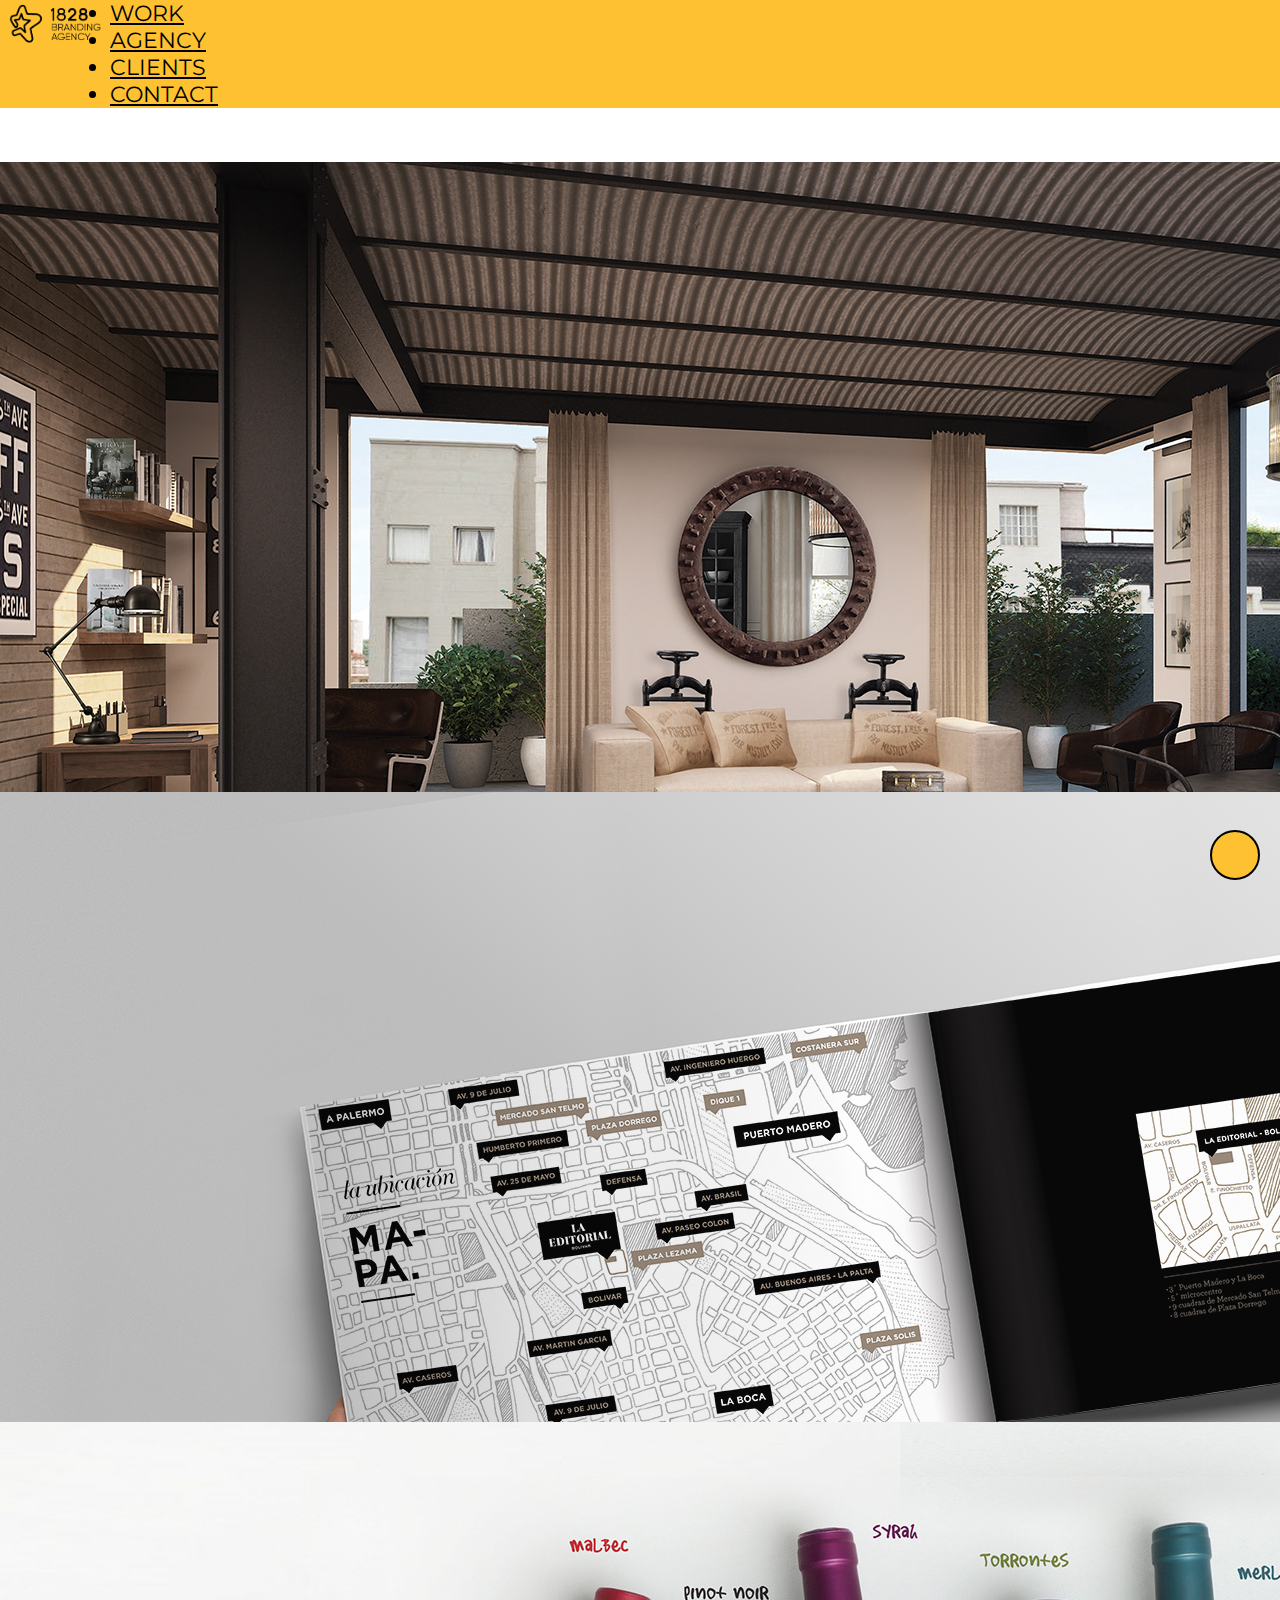
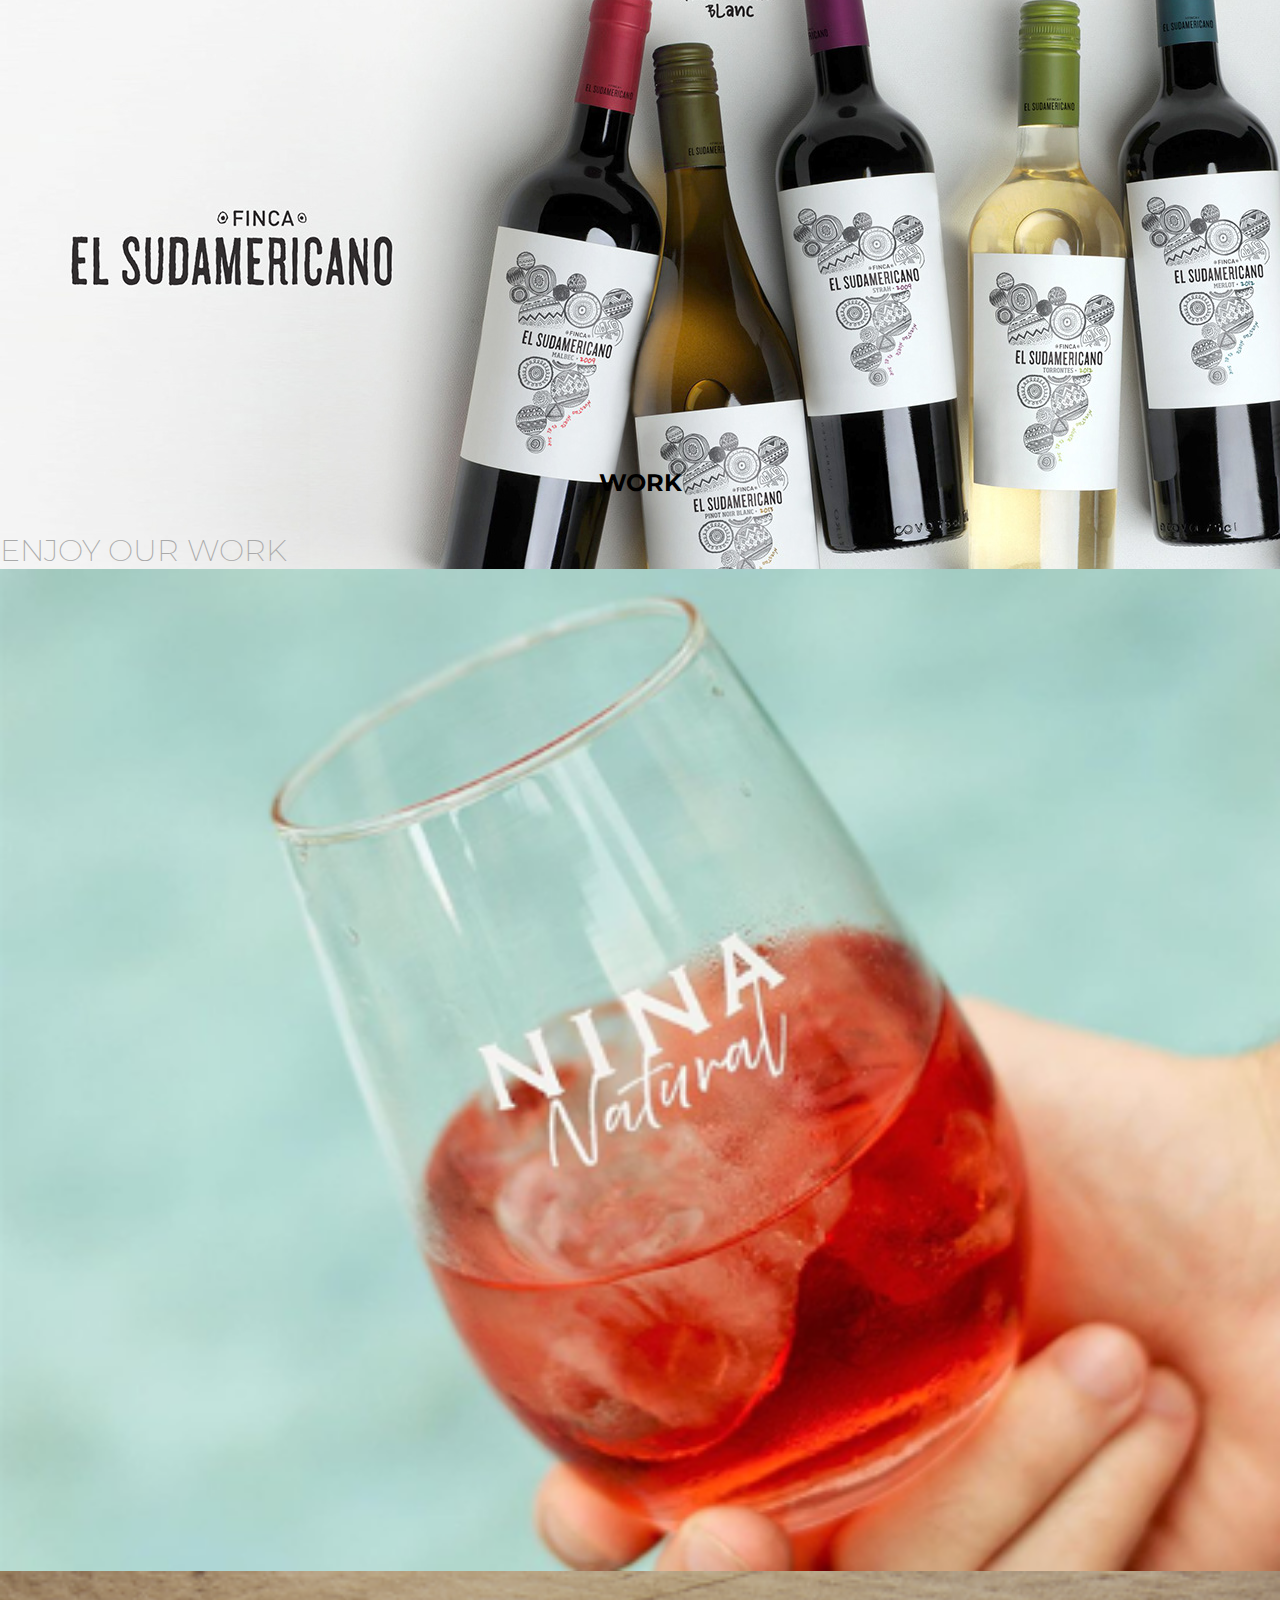
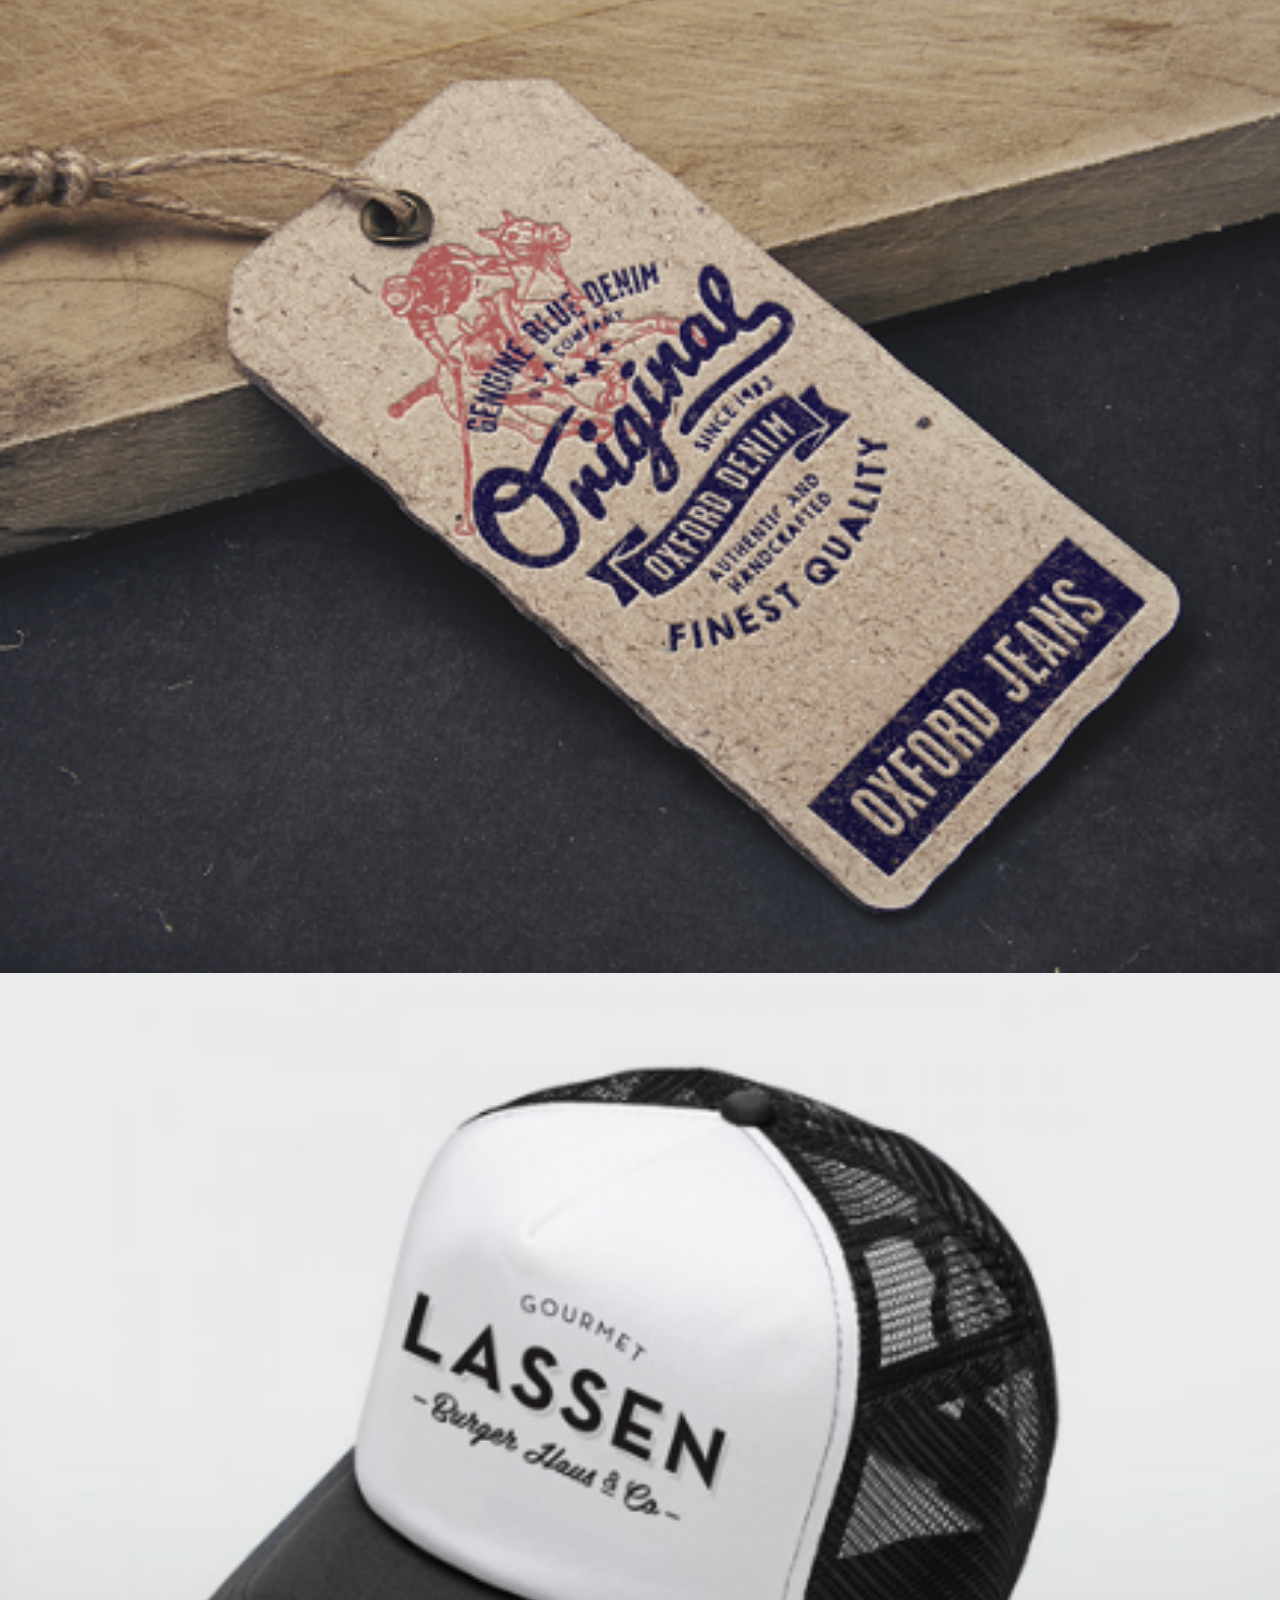
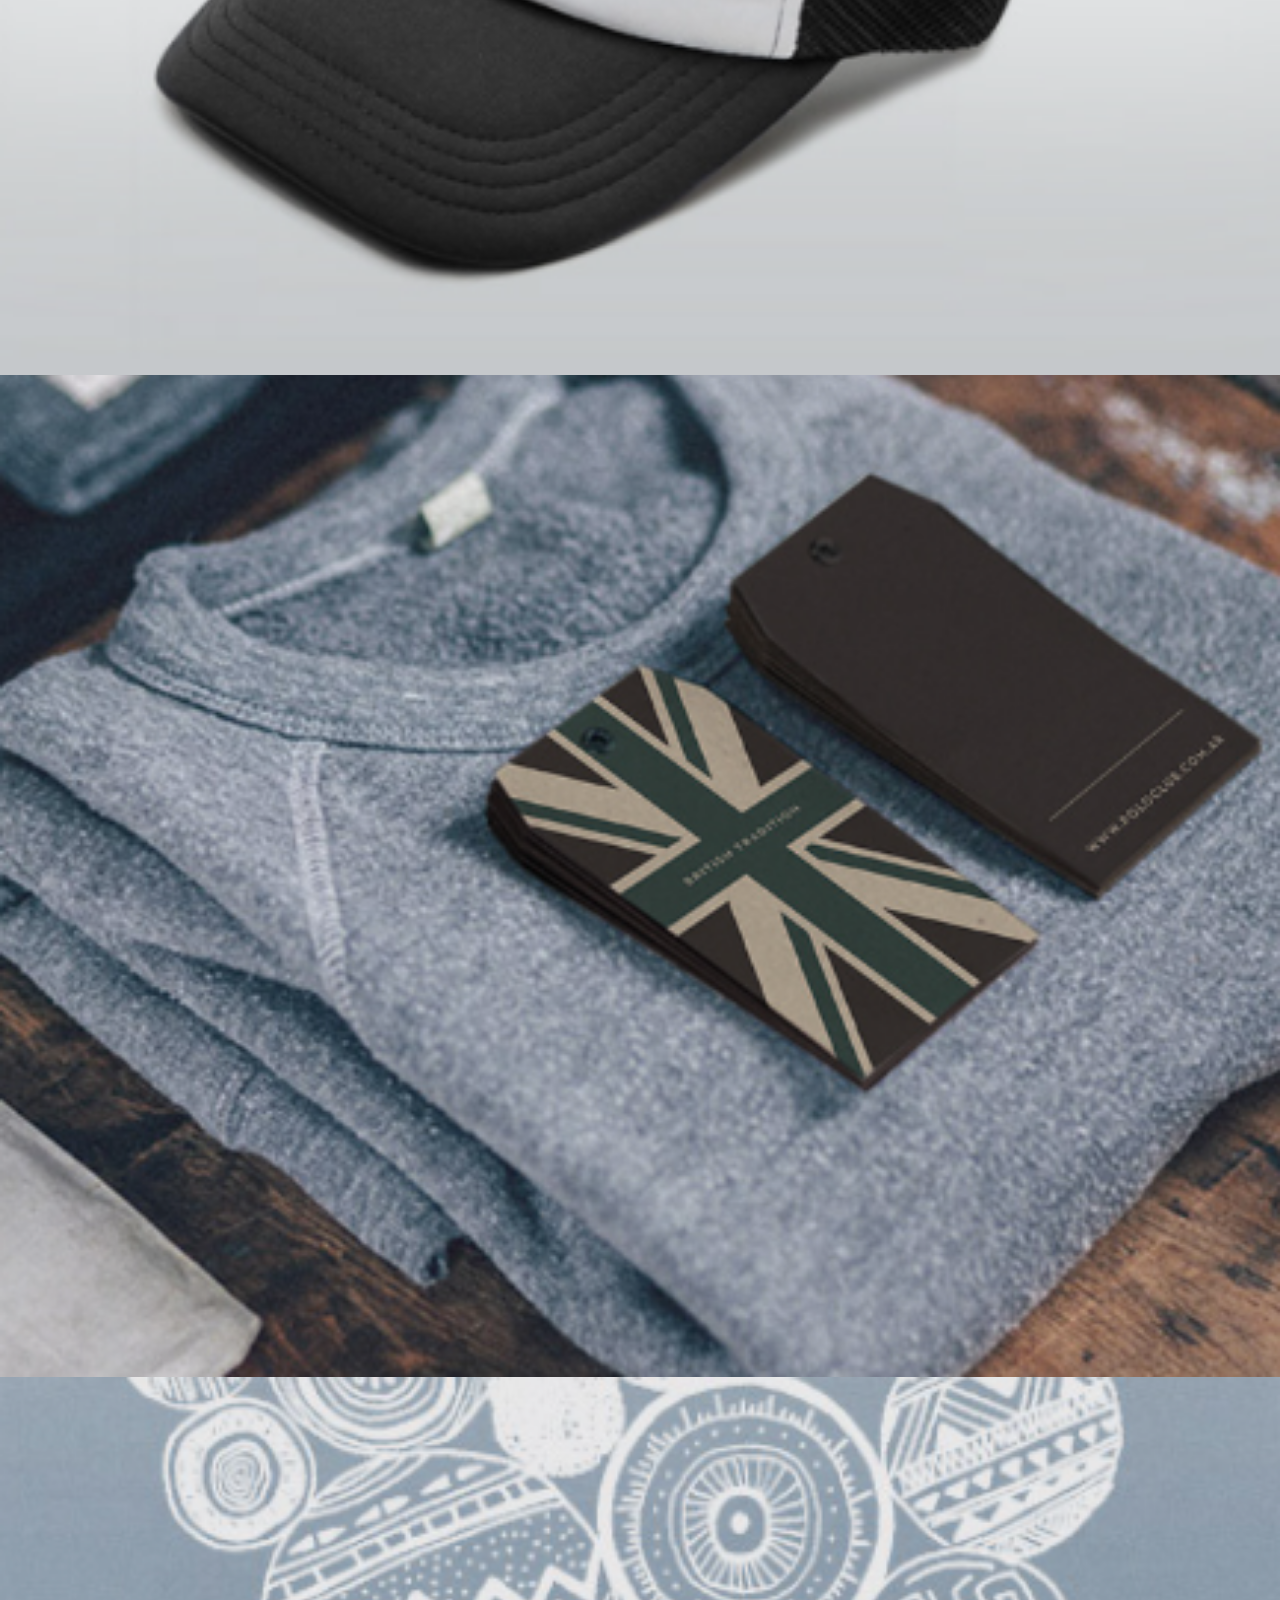
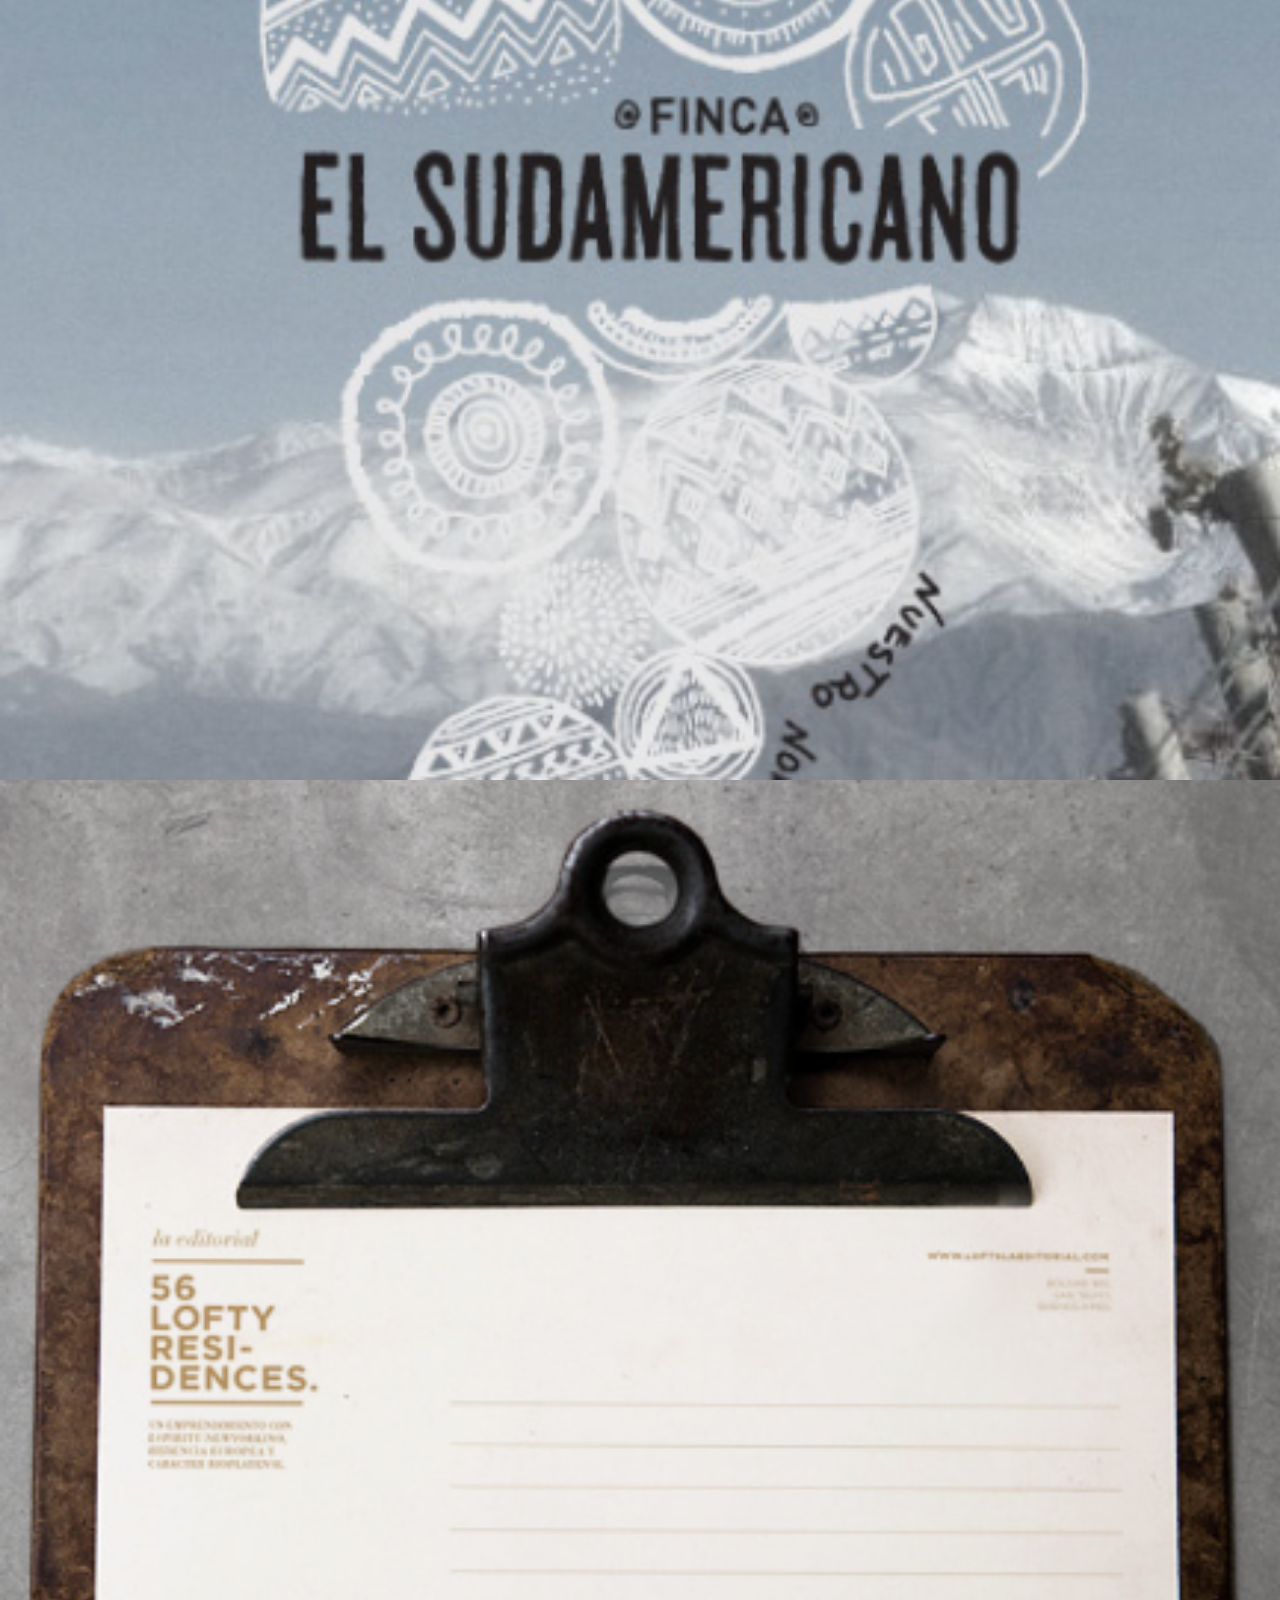
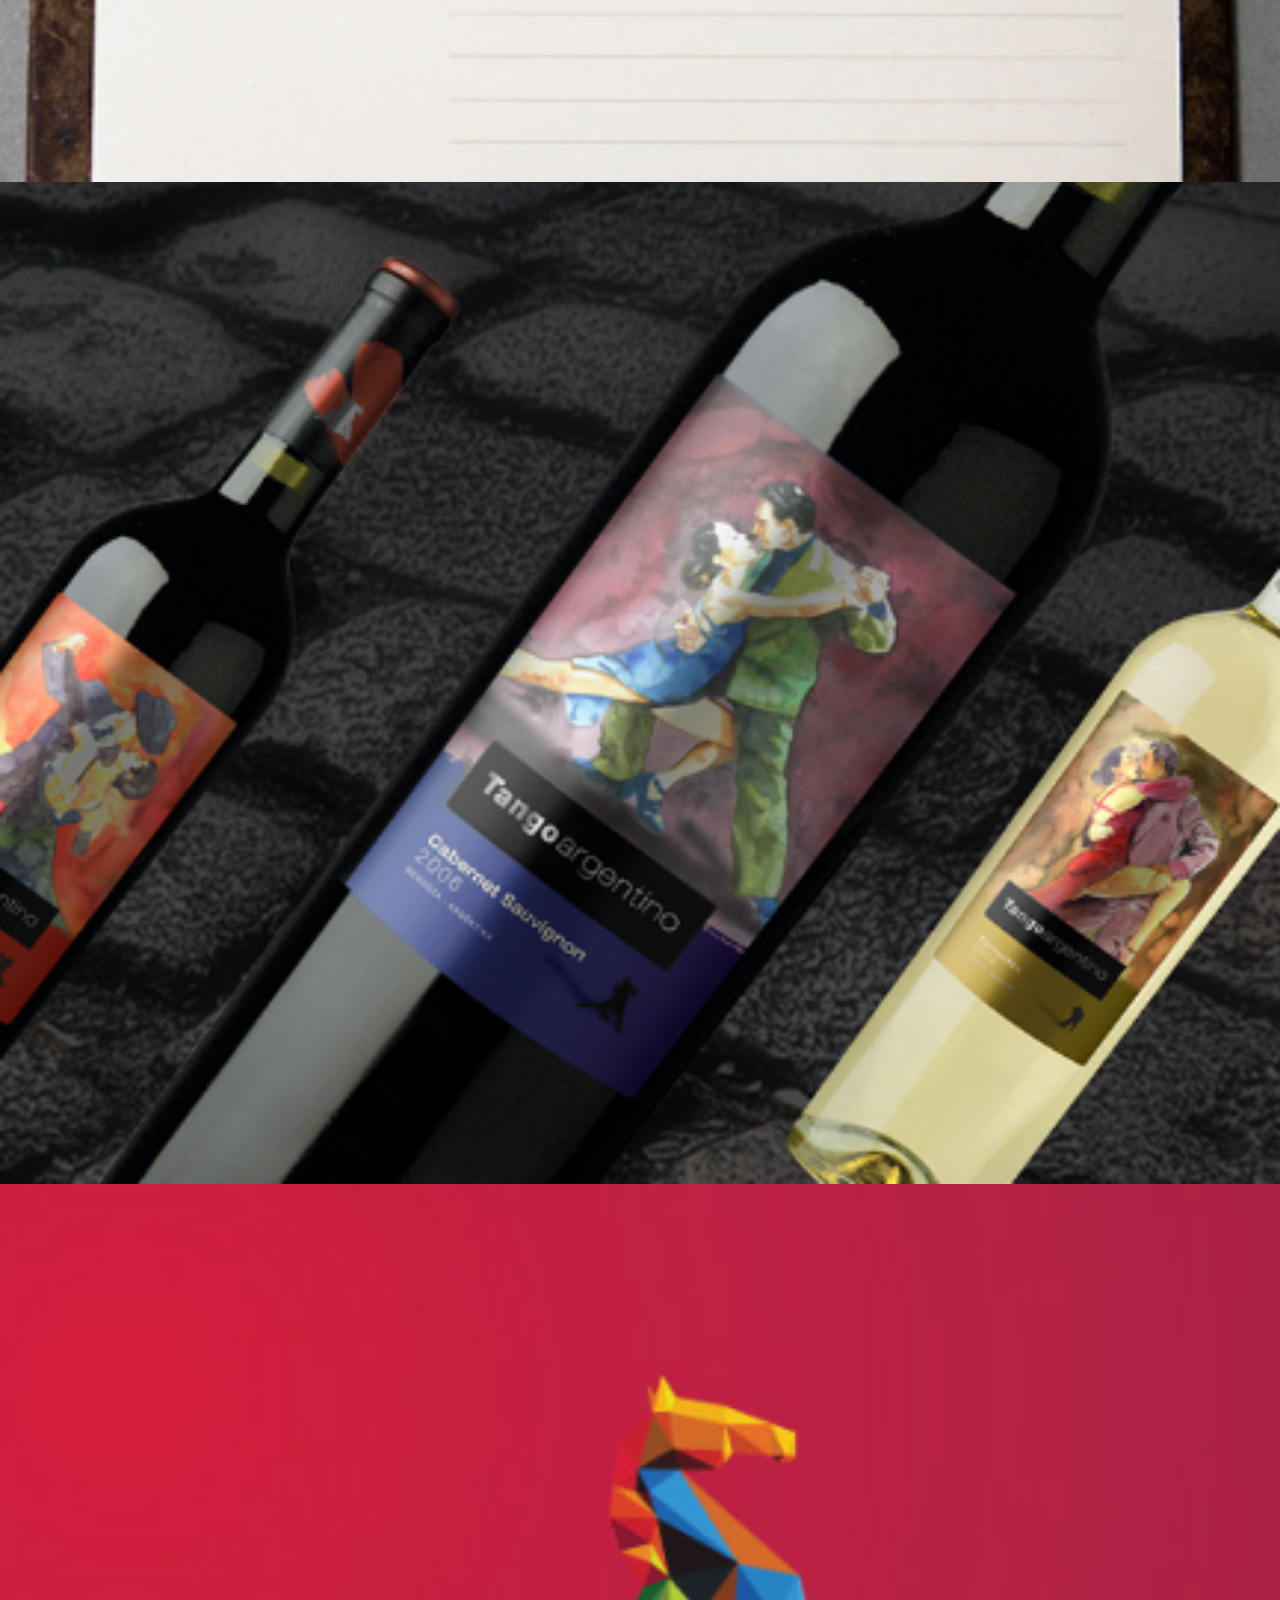
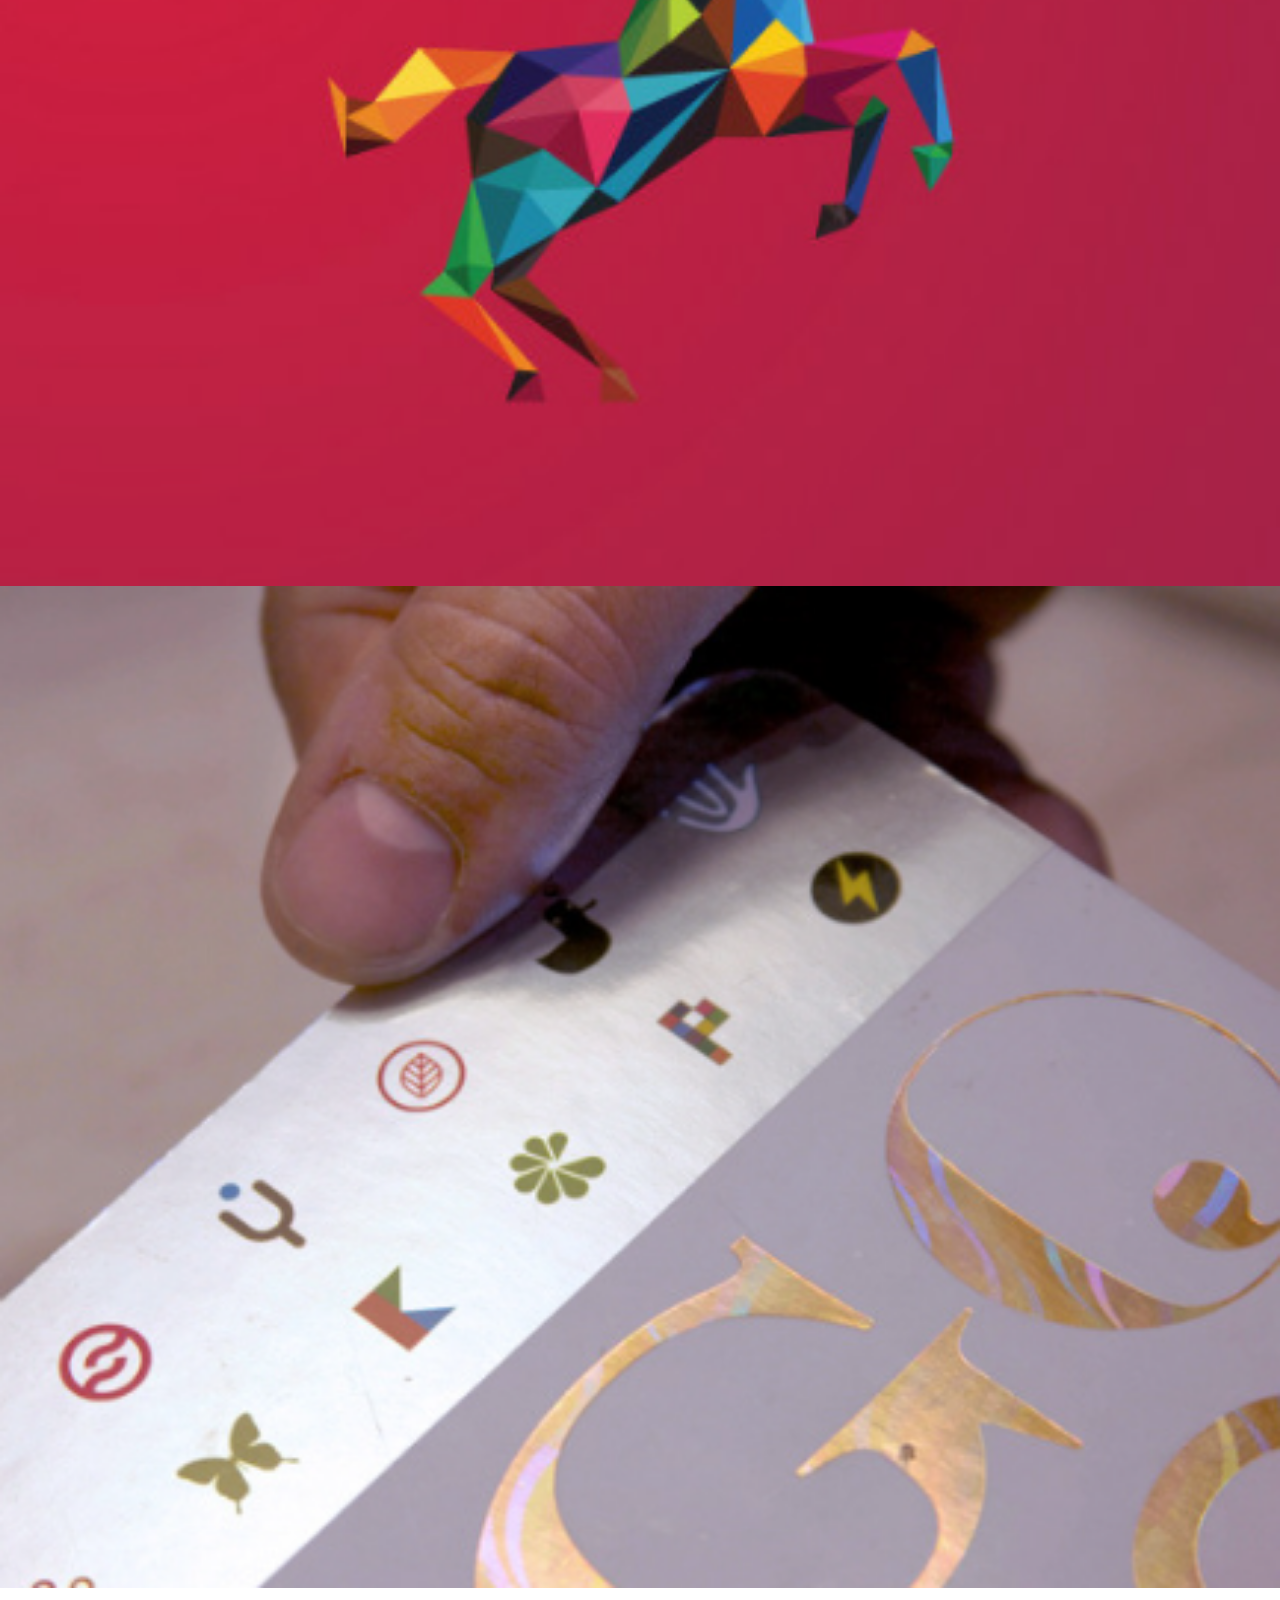
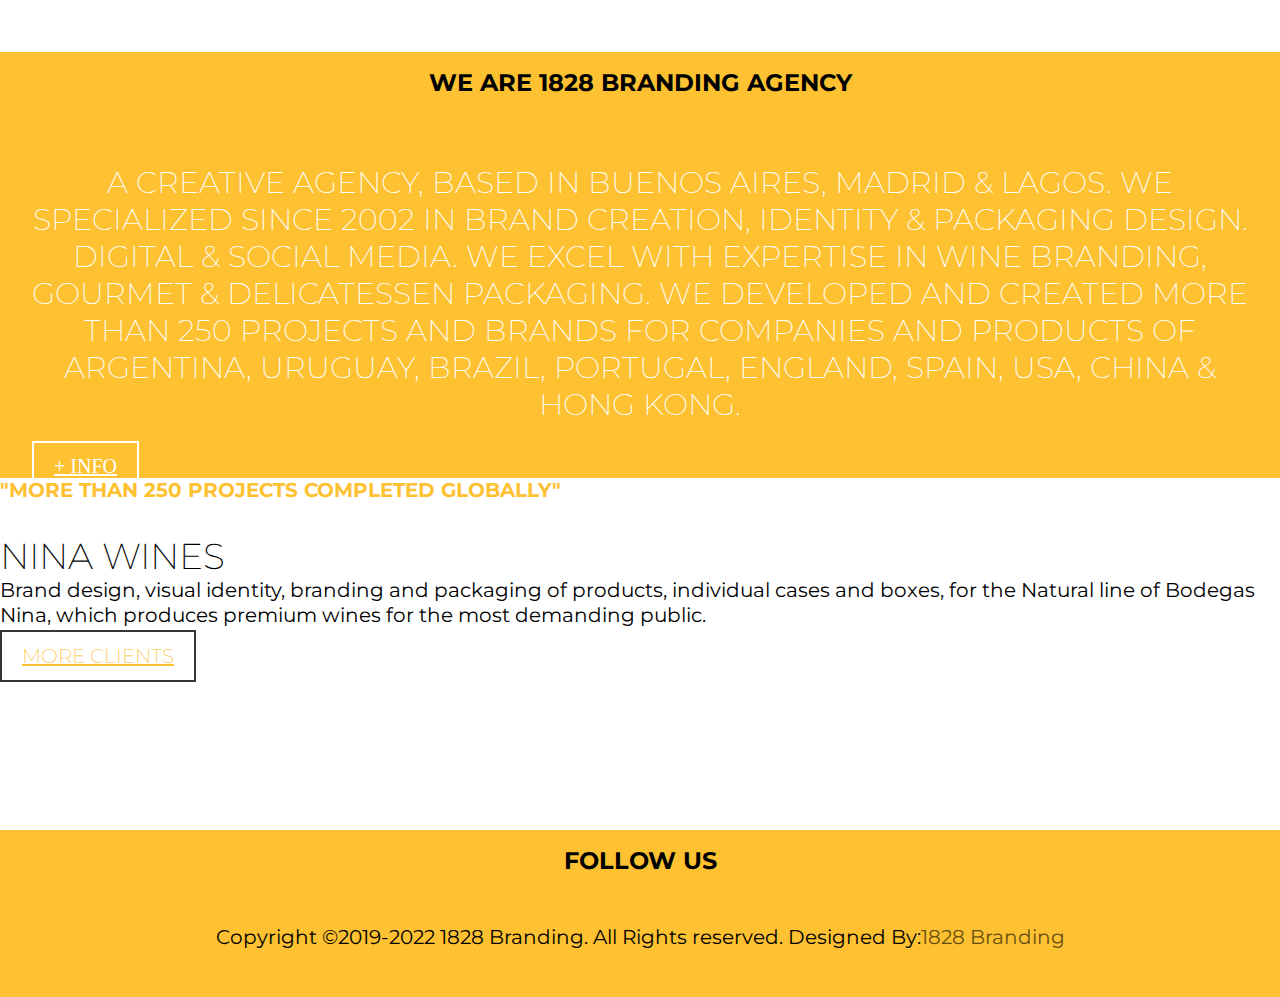
<file: index.html>
<!DOCTYPE html>
<html lang="en">
<head>
    <meta charset="UTF-8">
    <meta http-equiv="X-UA-Compatible" content="IE=edge">
    <meta name="viewport" content="width=device-width, initial-scale=1.0">
    <meta name="keywords" content="web, brand, consulting, billion, dollar, value, 100, best ranked, top, valuation, positioning, consulting, agency, strategy, extensions, identity, brand channel, league tables, retail, design, environmental, architecture, brandchannel, brandwizard, experts, speakers, consumer, branding, behaviors, brand strategy, corporate identity, name development, verbal identity and nomenclature systems, package and product design, retail and environmental design, pharmaceutical naming and identity, brand research, brand valuation, strategic design, uba, branding uba, motiongraphics, mobile developer, mobile branding, BTL, ATL, design for food and beverage brands, wine labels, packaging, corporative, branding, id, editorial design, graphic desing, illustration, brand consulting, brand strategy, cobranding, co-branding, co branding, brand architecture, corporate strategy, corporate identity, brand identity, product names, company names, technology names, brand names, brand naming, branded environments, high end brands, premium brands, retail environments, global branding, verbal branding, naming, digital branding, business, challenge, change, coaching, collaboration, communication, consumers, culture, design, differentiation, digital, employee, engagement, experience expression, ideaidentity, innovation, International, inventive, Investor, Logo, marketing, measurement, merger, optimist, icorganisation, positioning, retail, rigorous, theme, thinking, San Huberto, San Huberto wines, Bodegas San Huberto, Hereford wines, Hereford China, BML Associates South America, The Deil Haus, Five Cool Rooms Buenos Aires, Outlet Revlon, Royal County Of Berkshire Polo Club, El Cielo de Agulla y Baccetti / Cartoon Network, Nina, Nina Wines, Nina Petit Verdot, Nina Petit Verdot identity, Nina Petit Verdot wine label design, Nina Petit Verdot id, Nina Petit Verdot Packaging, Nina Premium wines, Bodegas San Huberto, Ministerio de Educación de la Nación, La Veneciana Helados, Carrefour - estudio KZ, Bodegas y Viñedos Pincolini, TP Logística, Fernando Robles Arquitectura, Cabo de Hornos, Cabo de Hornos identity, Cabo de Hornos identidad visual, diseño etiquetas Cabo de Hornos, Cabo de Hornos packaging, Brandel, Parque Industrial General Las Heras, Outlet de Marcas Premium,Tesin Software, TSN ComEx, Bisonte Wines, Los Tres Reyes, Grupo Spadone SEM, Grupo Spadone, Eco Food Organico Natural, Velazco Wines Export, Sol Argentino Wines, Los Potrerillos SA, The Oxford Polo Lifestyle, Fiesta Gancia G04, Paseo Alcorta, Estilo Alcorta, Scandinavian Motors S.A, Cerveza El postillon, Pride Polo Country Club - Gandara, Pride Polo, Country Club Gandara, Haras Los Retoños, LyLA Productores, Desarrollos Sustentables, Patagonia, Tiny Models, A Punto Catering, Los Potrerillos Gourmet, Severina Chic, Severina Clothing, Severina Look, Antonelli Flores, Red Fiorissima, Ezequiel Valdez Fotografía, Ezequiel Valdez Photographer, Cioccolato Helados, Medicina &amp; Estetica, Pristino, Don Carlos Vineyard, Oem Value Global Mining, Level Ibiza Dance, BML Minerals, Huailai Estate, Hereford Wines China, Pride Polo China, San He Zhuang Yuan, Pride Idea International Ltd, Pride Idea International Limited, Malbek Wine Club, Malbek online wine store, Malbek wine sotre, Malbek wine store china, Chongming Polo Country Club, Grupo Spadone BRO, Grupo Spadone China, Messi Wines, Tango Argentino wines, Agenduo, Testrite South America, Samba Stars, Argento Beijing Trading Co Ltd, Hopefull Winery, Hu Bin, Bei La Feng, Los Andes Wines, Oem Value Global Solutions, BML Consulting, China Global Trading Ltd, Planit Architecture london, Planit Uk, BML Associates Ltd, BML Associates, Refugios del Diablo, El Mesón de las Cañas Villa Serrana, Jorge Uribe Ultra Luxury Real Estate, Jorge Uribe Real Estate, Jorge Uribe Realtor">
    <meta name="description" content="1828 | Branding, Packaging & Web Design - We are creative agency, based in Buenos Aires, Madrid & Lagos. We specialialized since 2002 in brand creation, identity & packaging design. Web & social media. We stand out with expertise in wine, gourmet & delicatessen branding. We developed and created more than 250 projects and brands for companies/products of Argentina, Uruguay, Brazil, Portugal, England, Spain, Usa, China & Hong Kong. - Tel (54-11) 4326-1523 - contact@1828buenosaires.com">
    <link rel="stylesheet" href="https://cdnjs.cloudflare.com/ajax/libs/font-awesome/6.1.1/css/all.min.css" integrity="sha512-KfkfwYDsLkIlwQp6LFnl8zNdLGxu9YAA1QvwINks4PhcElQSvqcyVLLD9aMhXd13uQjoXtEKNosOWaZqXgel0g==" crossorigin="anonymous" referrerpolicy="no-referrer" />
    <link rel="stylesheet" href="https://cdn.jsdelivr.net/npm/bootstrap@4.6.2/dist/css/bootstrap.min.css" integrity="sha384-xOolHFLEh07PJGoPkLv1IbcEPTNtaed2xpHsD9ESMhqIYd0nLMwNLD69Npy4HI+N" crossorigin="anonymous">
    <link rel="shortcut icon" href="asset/img/loguito2.png" type="image/x-icon">
    <link rel="stylesheet" href="css/estilos.css">
    <title> Welcome 1828 Branding Agency</title>
</head>
<body>
    <!-- INCIA HEADER -->
    <header>
        <nav class="navbar navbar-expand-sm fixed-top">
    <!-- Brand/logo -->
            <a class="navbar-brand" href="#">
                <img src="asset/img/1828logo.png" alt="logo" style="width:110px;">
            </a>
    <!-- NAVBAR-->
            <div class="collapse navbar-collapse" id="collapsibleNavbar">
                <ul class="navbar-nav">
                    <li class="nav-item">
                        <a class="nav-link" href="#sec1">WORK</a>
                    </li>
                    <li class="nav-item">
                        <a class="nav-link" href="pages/agency.html">AGENCY</a>
                    </li>
                    <li class="nav-item">
                        <a class="nav-link" href="pages/clients.html">CLIENTS</a>
                    </li>
                    <li class="nav-item">
                        <a class="nav-link" href="pages/contact.html">CONTACT</a>
                    </li>
                </ul>
            </div>

            <button class="navbar-toogle" >
                <a href="javascript:void(0)" class="closebtn" onclick="closeNav()"></a>
                <i class="fa-solid fa-bars"></i>
            </button>
        </nav>
    </header>
    <!-- FIN HEADER -->

<!-- INCIO CAROUSEL -->
<main>
    <div id="demo" class="carousel slide" data-ride="carousel">
        <!-- Indicators -->
        <ul class="carousel-indicators">
            <li data-target="#demo" data-slide-to="0" class="active"></li>
            <li data-target="#demo" data-slide-to="1"></li>
            <li data-target="#demo" data-slide-to="2"></li>
        </ul>
        <!-- The slideshow -->
        <div class="carousel-inner">
            <div class="carousel-item active">
                <img src="asset/img/imagenFondo.jpg" alt="Branding Studio">
                <div class="carousel-caption">
                    <h3>Welcome 1828 Branding</h3>
                    <p>A creative agency, based in Buenos Aires, Madrid & Lagos.</p>
                </div>
            </div>
        <div class="carousel-item">
            <img src="asset/img/FondoEditorial.jpg" alt="Label packaging">
            <div class="carousel-caption">
                <h3>Branding</h3>
                <p>We excel with expertise in Wine Branding.</p>
            </div>
        </div>
        <div class="carousel-item">
            <img src="asset/img/FondoSudamericano2.jpg" alt="Wine Branding">
            <div class="carousel-caption">
                <h3>Wine Branding</h3>
                <p>Gourmet & Delicatessen Packaging</p>
            </div>
        </div>
    </div>
    <!-- Left and right controls -->
    <a class="carousel-control-prev" href="#demo" data-slide="prev">
        <span class="carousel-control-prev-icon"></span>
    </a>
    <a class="carousel-control-next" href="#demo" data-slide="next">
        <span class="carousel-control-next-icon"></span>
    </a>
    </div>
</main>
<!-- FIN CAROUSEL -->

<!-- INCIA WORK -->
    <h2 id="sec1">WORK</h2>
    <section id="galeria" class="bg-dark">
            <div class="container">
                <div class="row text-center pt-5">
                    <div class="col">
                    <h1>ENJOY OUR WORK</h1>
                    </div> 
                </div>
            </div>
<!-- fila 1 -->
            <div class="row bg-dark m-10 p-10" class="degrade">
            <div class="col col-xxl-4 col-xl-4 col-lg-4 col-md-6 col-sm-12 col-xs-12"> 
                <div class="foto">
                    <img src="asset/img/1_NinaNaturalThumb.png" alt="Our Work Image" class="image">
                    <div class="overlay">
                        <div class="text">NINA NATURAL</div>
                    </div>
                </div>
            </div>
            <div class="col col-xxl-4 col-xl-4 col-lg-4 col-md-6 col-sm-12 col-xs-12"> 
                <div class="foto">
                    <img src="asset/img/2_Oxford_Thumb.png" alt="Our Work Image" class="image">
                    <div class="overlay">
                        <div class="text">OXFORD POLO CLUB</div>
                    </div>
                </div>
            </div>
            <div class="col col-xxl-4 col-xl-4 col-lg-4 col-md-6 col-sm-12 col-xs-12"> 
                <div class="foto">
                    <img src="asset/img/3_Lassen_Thumb.png" alt="Our Work Image" class="image">
                    <div class="overlay">
                        <div class="text">LASSEN BURGER & BEER HAUS</div>
                    </div>
                </div>
            </div>
<!-- fila 2 -->
            <div class="col col-xxl-4 col-xl-4 col-lg-4 col-md-6 col-sm-12 col-xs-12"> 
                <div class="foto">
                    <img src="asset/img/4_Polo_Thumb.png" alt="Our Work Image" class="image">
                    <div class="overlay">
                    <div class="text">RCB POLO CLUB</div>
                    </div>
                </div>
            </div>
            <div class="col col-xxl-4 col-xl-4 col-lg-4 col-md-6 col-sm-12 col-xs-12"> 
                <div class="foto">
                    <img src="asset/img/5_ElSudamericano_Thumb.png" alt="Our Work Image" class="image">
                    <div class="overlay">
                    <div class="text">EL SUDAMERICANO</div>
                    </div>
                </div>
            </div>
            <div class="col col-xxl-4 col-xl-4 col-lg-4 col-md-6 col-sm-12 col-xs-12"> 
                <div class="foto">
                    <img src="asset/img/6_LaEditorial_Thumb.png" alt="Our Work Image" class="image">
                    <div class="overlay">
                    <div class="text">LA EDITORIAL LOFTY RESIDENCES</div>
                    </div>
                </div>
            </div>
<!-- fila 3 -->
            <div class="col col-xxl-4 col-xl-4 col-lg-4 col-md-6 col-sm-12 col-xs-12"> 
                <div class="foto">
                    <img src="asset/img/7_TangoArgentino_Thumb.png" alt="Our Work Image" class="image">
                    <div class="overlay">
                    <div class="text">TANGO ARGENTINO WINES</div>
                    </div>
                </div>
            </div>
            <div class="col col-xxl-4 col-xl-4 col-lg-4 col-md-6 col-sm-12 col-xs-12"> 
                <div class="foto">
                    <img src="asset/img/8_Logos_Thumb.png" alt="Our Work Image" class="image">
                    <div class="overlay">
                    <div class="text">FEATURED LOGOS</div>
                    </div>
                </div>
            </div>
            <div class="col col-xxl-4 col-xl-4 col-lg-4 col-md-6 col-sm-12 col-xs-12"> 
                <div class="foto">
                    <img src="asset/img/9_Press_Thumb.png" alt="Our Work Image" class="image">
                    <div class="overlay">
                    <div class="text">PRESS PUBLICATION AWARDS</div>
                    </div>
                </div>
            </div>
        </div>
    </section>
<!-- FIN WORK -->

<!-- INCIO AGENCY -->
<section>
    <div class="agency text-center bg-Light m-10 p-10">
        <div class="row justify-content-center">
            <div class="col col-xxl-8 col-xl-8 col-lg-6 col-md-6 col-sm-6 col-xs-12">
                <h2>WE ARE 1828 BRANDING AGENCY</h2>
                <h1>A CREATIVE AGENCY, BASED IN BUENOS AIRES, MADRID & LAGOS. WE SPECIALIZED SINCE 2002 IN BRAND CREATION, IDENTITY & PACKAGING DESIGN. DIGITAL & SOCIAL MEDIA. WE EXCEL WITH EXPERTISE IN WINE BRANDING, GOURMET & DELICATESSEN PACKAGING. WE DEVELOPED AND CREATED MORE THAN 250 PROJECTS AND BRANDS FOR COMPANIES AND PRODUCTS OF ARGENTINA, URUGUAY, BRAZIL, PORTUGAL, ENGLAND, SPAIN, USA, CHINA & HONG KONG.</h1>
                <a href="pages/agency.html" class="btn btn-outline-danger" role="button">+ INFO</a>
            </div>
        </div>
    </div>
</section>
<!-- FIN  -->

<!-- INCIO CLIENTS -->
<section>
    <div class="featured text-center bg-Light">
        <div class="row justify-content-center p-0 m-3">
            <div class="col col-xxl-6 col-xl-6 col-lg-6">
                <h4>"MORE THAN 250 PROJECTS COMPLETED GLOBALLY"</h4>
                <span>NINA WINES</span>
                <p>Brand design, visual identity, branding and packaging of products, individual cases and boxes, for the Natural line of Bodegas Nina, which produces premium wines for the most demanding public.</p>
                <a href="pages/clients.html" class="btn btn-outline-dark" role="button">MORE CLIENTS</a>
            </div>
        </div>
    </div>
</section>
<!-- FIN  -->


<!-- INCIA FOOTER -->
<h2> FOLLOW US</h2>
<footer>
    <div class="footer-botom">
        <p>Copyright ©2019-2022 1828 Branding. All Rights reserved. Designed By: <span>1828 Branding</span></p>
    <div class="redes">
        <a href="https://www.facebook.com/1828branding/"><i class="fa-brands fa-facebook"></i></a>
        <a href="https://www.instagram.com/1828branding/"><i class="fa-brands fa-instagram"></i></a>
        <a href="https://www.behance.net/1828branding/"><i class="fa-brands fa-behance"></i></a>
        <a href="https://www.linkedin.com/company/1828branding/"><i class="fa-brands fa-linkedin-in"></i></a>
        <a href="pages/contact.html"><i class="fa-regular fa-envelope"></i></a>
    </div>
    </div>
</footer>  

<a href="#" class="subir">   
    <i class="fa-solid fa-angle-up"></i>
<!-- FIN FOOTER -->


    <script src="https://cdn.jsdelivr.net/npm/jquery@3.5.1/dist/jquery.slim.min.js" integrity="sha384-DfXdz2htPH0lsSSs5nCTpuj/zy4C+OGpamoFVy38MVBnE+IbbVYUew+OrCXaRkfj" crossorigin="anonymous"></script>
    <script src="https://cdn.jsdelivr.net/npm/popper.js@1.16.1/dist/umd/popper.min.js" integrity="sha384-9/reFTGAW83EW2RDu2S0VKaIzap3H66lZH81PoYlFhbGU+6BZp6G7niu735Sk7lN" crossorigin="anonymous"></script>
    <script src="https://cdn.jsdelivr.net/npm/bootstrap@4.6.2/dist/js/bootstrap.min.js" integrity="sha384-+sLIOodYLS7CIrQpBjl+C7nPvqq+FbNUBDunl/OZv93DB7Ln/533i8e/mZXLi/P+" crossorigin="anonymous"></script>    

</body>
</html>
</file>
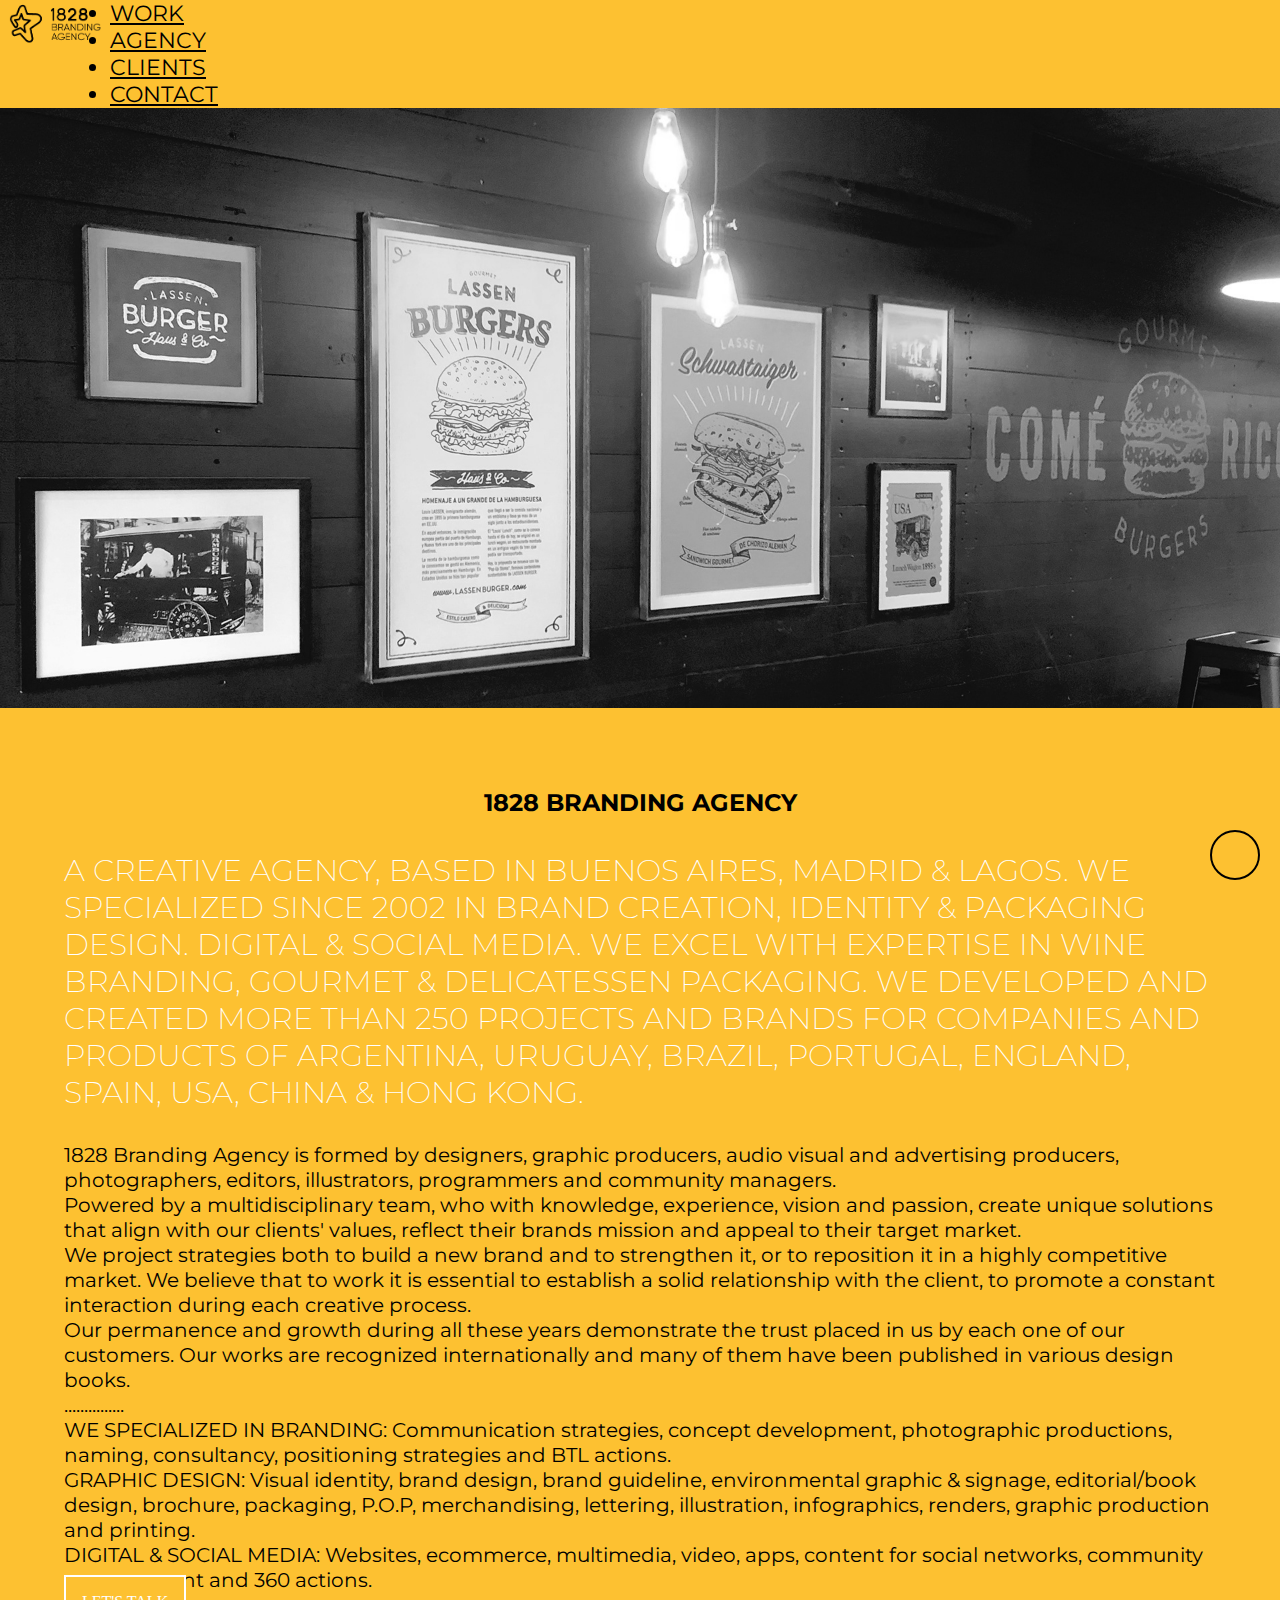
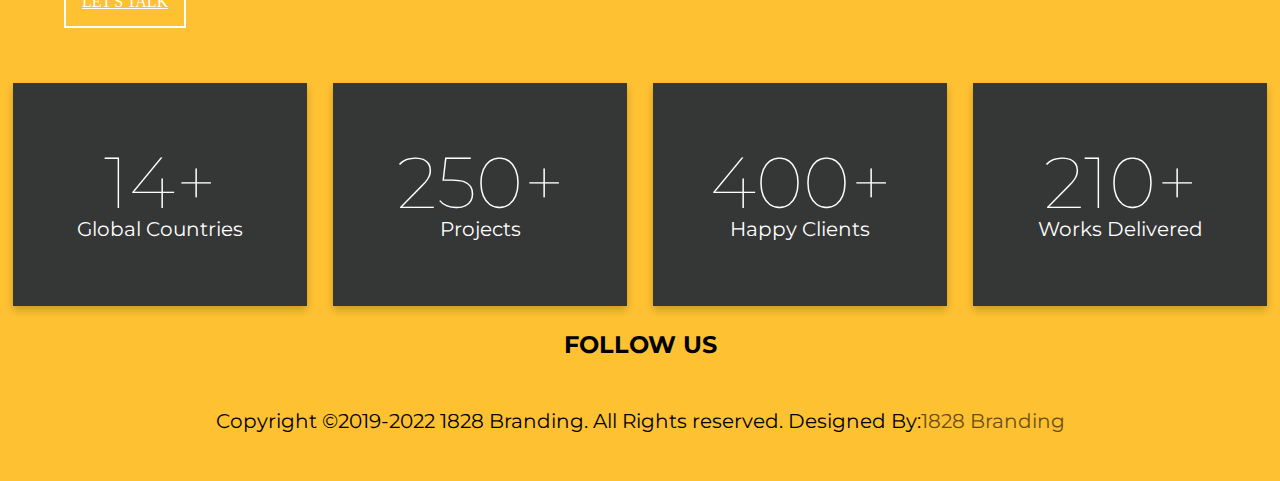
<file: pages/agency.html>
<!DOCTYPE html>
<html lang="en">
<head>
    <meta charset="UTF-8">
    <meta http-equiv="X-UA-Compatible" content="IE=edge">
    <meta name="viewport" content="width=device-width, initial-scale=1.0">
    <meta name="keywords" content="web, brand, consulting, billion, dollar, value, 100, best ranked, top, valuation, positioning, consulting, agency, strategy, extensions, identity, brand channel, league tables, retail, design, environmental, architecture, brandchannel, brandwizard, experts, speakers, consumer, branding, behaviors, brand strategy, corporate identity, name development, verbal identity and nomenclature systems, package and product design, retail and environmental design, pharmaceutical naming and identity, brand research, brand valuation, strategic design, uba, branding uba, motiongraphics, mobile developer, mobile branding, BTL, ATL, design for food and beverage brands, wine labels, packaging, corporative, branding, id, editorial design, graphic desing, illustration, brand consulting, brand strategy, cobranding, co-branding, co branding, brand architecture, corporate strategy, corporate identity, brand identity, product names, company names, technology names, brand names, brand naming, branded environments, high end brands, premium brands, retail environments, global branding, verbal branding, naming, digital branding, business, challenge, change, coaching, collaboration, communication, consumers, culture, design, differentiation, digital, employee, engagement, experience expression, ideaidentity, innovation, International, inventive, Investor, Logo, marketing, measurement, merger, optimist, icorganisation, positioning, retail, rigorous, theme, thinking, San Huberto, San Huberto wines, Bodegas San Huberto, Hereford wines, Hereford China, BML Associates South America, The Deil Haus, Five Cool Rooms Buenos Aires, Outlet Revlon, Royal County Of Berkshire Polo Club, El Cielo de Agulla y Baccetti / Cartoon Network, Nina, Nina Wines, Nina Petit Verdot, Nina Petit Verdot identity, Nina Petit Verdot wine label design, Nina Petit Verdot id, Nina Petit Verdot Packaging, Nina Premium wines, Bodegas San Huberto, Ministerio de Educación de la Nación, La Veneciana Helados, Carrefour - estudio KZ, Bodegas y Viñedos Pincolini, TP Logística, Fernando Robles Arquitectura, Cabo de Hornos, Cabo de Hornos identity, Cabo de Hornos identidad visual, diseño etiquetas Cabo de Hornos, Cabo de Hornos packaging, Brandel, Parque Industrial General Las Heras, Outlet de Marcas Premium,Tesin Software, TSN ComEx, Bisonte Wines, Los Tres Reyes, Grupo Spadone SEM, Grupo Spadone, Eco Food Organico Natural, Velazco Wines Export, Sol Argentino Wines, Los Potrerillos SA, The Oxford Polo Lifestyle, Fiesta Gancia G04, Paseo Alcorta, Estilo Alcorta, Scandinavian Motors S.A, Cerveza El postillon, Pride Polo Country Club - Gandara, Pride Polo, Country Club Gandara, Haras Los Retoños, LyLA Productores, Desarrollos Sustentables, Patagonia, Tiny Models, A Punto Catering, Los Potrerillos Gourmet, Severina Chic, Severina Clothing, Severina Look, Antonelli Flores, Red Fiorissima, Ezequiel Valdez Fotografía, Ezequiel Valdez Photographer, Cioccolato Helados, Medicina &amp; Estetica, Pristino, Don Carlos Vineyard, Oem Value Global Mining, Level Ibiza Dance, BML Minerals, Huailai Estate, Hereford Wines China, Pride Polo China, San He Zhuang Yuan, Pride Idea International Ltd, Pride Idea International Limited, Malbek Wine Club, Malbek online wine store, Malbek wine sotre, Malbek wine store china, Chongming Polo Country Club, Grupo Spadone BRO, Grupo Spadone China, Messi Wines, Tango Argentino wines, Agenduo, Testrite South America, Samba Stars, Argento Beijing Trading Co Ltd, Hopefull Winery, Hu Bin, Bei La Feng, Los Andes Wines, Oem Value Global Solutions, BML Consulting, China Global Trading Ltd, Planit Architecture london, Planit Uk, BML Associates Ltd, BML Associates, Refugios del Diablo, El Mesón de las Cañas Villa Serrana, Jorge Uribe Ultra Luxury Real Estate, Jorge Uribe Real Estate, Jorge Uribe Realtor">
    <meta name="description" content="1828 | Branding, Packaging & Web Design - We are creative agency, based in Buenos Aires, Madrid & Lagos. We specialialized since 2002 in brand creation, identity & packaging design. Web & social media. We stand out with expertise in wine, gourmet & delicatessen branding. We developed and created more than 250 projects and brands for companies/products of Argentina, Uruguay, Brazil, Portugal, England, Spain, Usa, China & Hong Kong. - Tel (54-11) 4326-1523 - contact@1828buenosaires.com">
    <link rel="stylesheet" href="https://cdnjs.cloudflare.com/ajax/libs/font-awesome/6.1.1/css/all.min.css" integrity="sha512-KfkfwYDsLkIlwQp6LFnl8zNdLGxu9YAA1QvwINks4PhcElQSvqcyVLLD9aMhXd13uQjoXtEKNosOWaZqXgel0g==" crossorigin="anonymous" referrerpolicy="no-referrer" />
    <link rel="stylesheet" href="https://cdn.jsdelivr.net/npm/bootstrap@4.6.2/dist/css/bootstrap.min.css" integrity="sha384-xOolHFLEh07PJGoPkLv1IbcEPTNtaed2xpHsD9ESMhqIYd0nLMwNLD69Npy4HI+N" crossorigin="anonymous">
    <link rel="shortcut icon" href="../asset/img/loguito2.png" type="image/x-icon">
    <link rel="stylesheet" href="../css/estilos.css">
    <title>1828 Brandign - Agency</title>
</head>
<body>

    <!-- INCIA HEADER -->
    <header>
        <nav class="navbar navbar-expand-sm fixed-top">
    <!-- Brand/logo -->
            <a class="navbar-brand" href="../index.html">
                <img src="../asset/img/1828logo.png" alt="logo" style="width:110px;">
            </a>
    <!-- NAVBAR-->
            <div class="collapse navbar-collapse" id="collapsibleNavbar">
                <ul class="navbar-nav">
                    <li class="nav-item">
                        <a class="nav-link" href="../index.html">WORK</a>
                    </li>
                    <li class="nav-item">
                        <a class="nav-link" href="#">AGENCY</a>
                    </li>
                    <li class="nav-item">
                        <a class="nav-link" href="clients.html">CLIENTS</a>
                    </li>
                    <li class="nav-item">
                        <a class="nav-link" href="contact.html">CONTACT</a>
                    </li>
                </ul>
            </div>
            <button class="navbar-toogle" >
                <i class="fa-solid fa-bars"></i>
            </button>
        </nav>
    </header>
    <!-- FIN HEADER -->

    <article>
        <div class="imagenfondo">
        </div>        
    </article>
    
        <main>
            <div class="agencyCont">
                <div class="container">
                    <div class="row justify-content-center" class="" >
                        <div class="col text-center">
                            <h2>1828 BRANDING AGENCY</h2>
                            <h1>A CREATIVE AGENCY, BASED IN BUENOS AIRES, MADRID & LAGOS. WE SPECIALIZED SINCE 2002 IN BRAND CREATION, IDENTITY & PACKAGING DESIGN. DIGITAL & SOCIAL MEDIA. WE EXCEL WITH EXPERTISE IN WINE BRANDING, GOURMET & DELICATESSEN PACKAGING. WE DEVELOPED AND CREATED MORE THAN 250 PROJECTS AND BRANDS FOR COMPANIES AND PRODUCTS OF ARGENTINA, URUGUAY, BRAZIL, PORTUGAL, ENGLAND, SPAIN, USA, CHINA & HONG KONG.</h1>
                            <p>1828 Branding Agency is formed by designers, graphic producers, audio visual and advertising producers, photographers, editors, illustrators, programmers and community managers.</p>
                            <p>Powered by a multidisciplinary team, who with knowledge, experience, vision and passion, create unique solutions that align with our clients' values, reflect their brands mission and appeal to their target market.</p>
                            <p>We project strategies both to build a new brand and to strengthen it, or to reposition it in a highly competitive market. We believe that to work it is essential to establish a solid relationship with the client, to promote a constant interaction during each creative process.</p>
                            <p>Our permanence and growth during all these years demonstrate the trust placed in us by each one of our customers. Our works are recognized internationally and many of them have been published in various design books.</p>
                            <p>...............</p>
                            <p><span>WE SPECIALIZED IN BRANDING:</span> Communication strategies, concept development, photographic productions, naming, consultancy, positioning strategies and BTL actions.</p>
                            <p><span>GRAPHIC DESIGN:</span> Visual identity, brand design, brand guideline, environmental graphic & signage, editorial/book design, brochure, packaging, P.O.P, merchandising, lettering, illustration, infographics, renders, graphic production and printing.</p>
                            <p><span>DIGITAL & SOCIAL MEDIA:</span> Websites, ecommerce, multimedia, video, apps, content for social networks, community management and 360 actions.</p>
                            <a href="contact.html" class="btn btn-outline-danger" role="button">LET'S TALK</a>
                        </div>
                    </div>
                </div>
            </div>
        </main>

<!-- INCIO COUNTER -->
<section>
    <div class="row">
        <div class="column">
        <div class="card">
            <p><i class="fa fa-earth-americas"></i></p>
            <h3>14+</h3>
            <p>Global Countries</p>
        </div>
        </div>
    
        <div class="column">
        <div class="card">
            <p><i class="fa fa-pen-to-square"></i></p>
            <h3>250+</h3>
            <p>Projects</p>
        </div>
        </div>
    
        <div class="column">
        <div class="card">
            <p><i class="fa fa-face-smile-wink"></i></p>
            <h3>400+</h3>
            <p>Happy Clients</p>
        </div>
        </div>
    
        <div class="column">
        <div class="card">
            <p><i class="fa fa-truck-monster"></i></p>
            <h3>210+</h3>
            <p>Works Delivered</p>
        </div>
        </div>
    </div>
</section>
<!-- FIN  -->


<!-- INCIA FOOTER -->
<h2> FOLLOW US</h2>
<footer>
    <div class="footer-botom">
        <p>Copyright ©2019-2022 1828 Branding. All Rights reserved. Designed By: <span>1828 Branding</span></p>
    <div class="redes">
        <a href="https://www.facebook.com/1828branding/"><i class="fa-brands fa-facebook"></i></a>
        <a href="https://www.instagram.com/1828branding/"><i class="fa-brands fa-instagram"></i></a>
        <a href="https://www.behance.net/1828branding/"><i class="fa-brands fa-behance"></i></a>
        <a href="https://www.linkedin.com/company/1828branding/"><i class="fa-brands fa-linkedin-in"></i></a>
        <a href="contact.html"><i class="fa-regular fa-envelope"></i></a>
    </div>
    </div>
</footer>  
<!-- FIN FOOTER -->

<!-- SUBIR -->
    <a href="#" class="subir">   
        <i class="fa-solid fa-angle-up"></i>
    
    
    <script src="https://cdn.jsdelivr.net/npm/jquery@3.5.1/dist/jquery.slim.min.js" integrity="sha384-DfXdz2htPH0lsSSs5nCTpuj/zy4C+OGpamoFVy38MVBnE+IbbVYUew+OrCXaRkfj" crossorigin="anonymous"></script>
    <script src="https://cdn.jsdelivr.net/npm/popper.js@1.16.1/dist/umd/popper.min.js" integrity="sha384-9/reFTGAW83EW2RDu2S0VKaIzap3H66lZH81PoYlFhbGU+6BZp6G7niu735Sk7lN" crossorigin="anonymous"></script>
    <script src="https://cdn.jsdelivr.net/npm/bootstrap@4.6.2/dist/js/bootstrap.min.js" integrity="sha384-+sLIOodYLS7CIrQpBjl+C7nPvqq+FbNUBDunl/OZv93DB7Ln/533i8e/mZXLi/P+" crossorigin="anonymous"></script>    

</body>
</html>
</file>
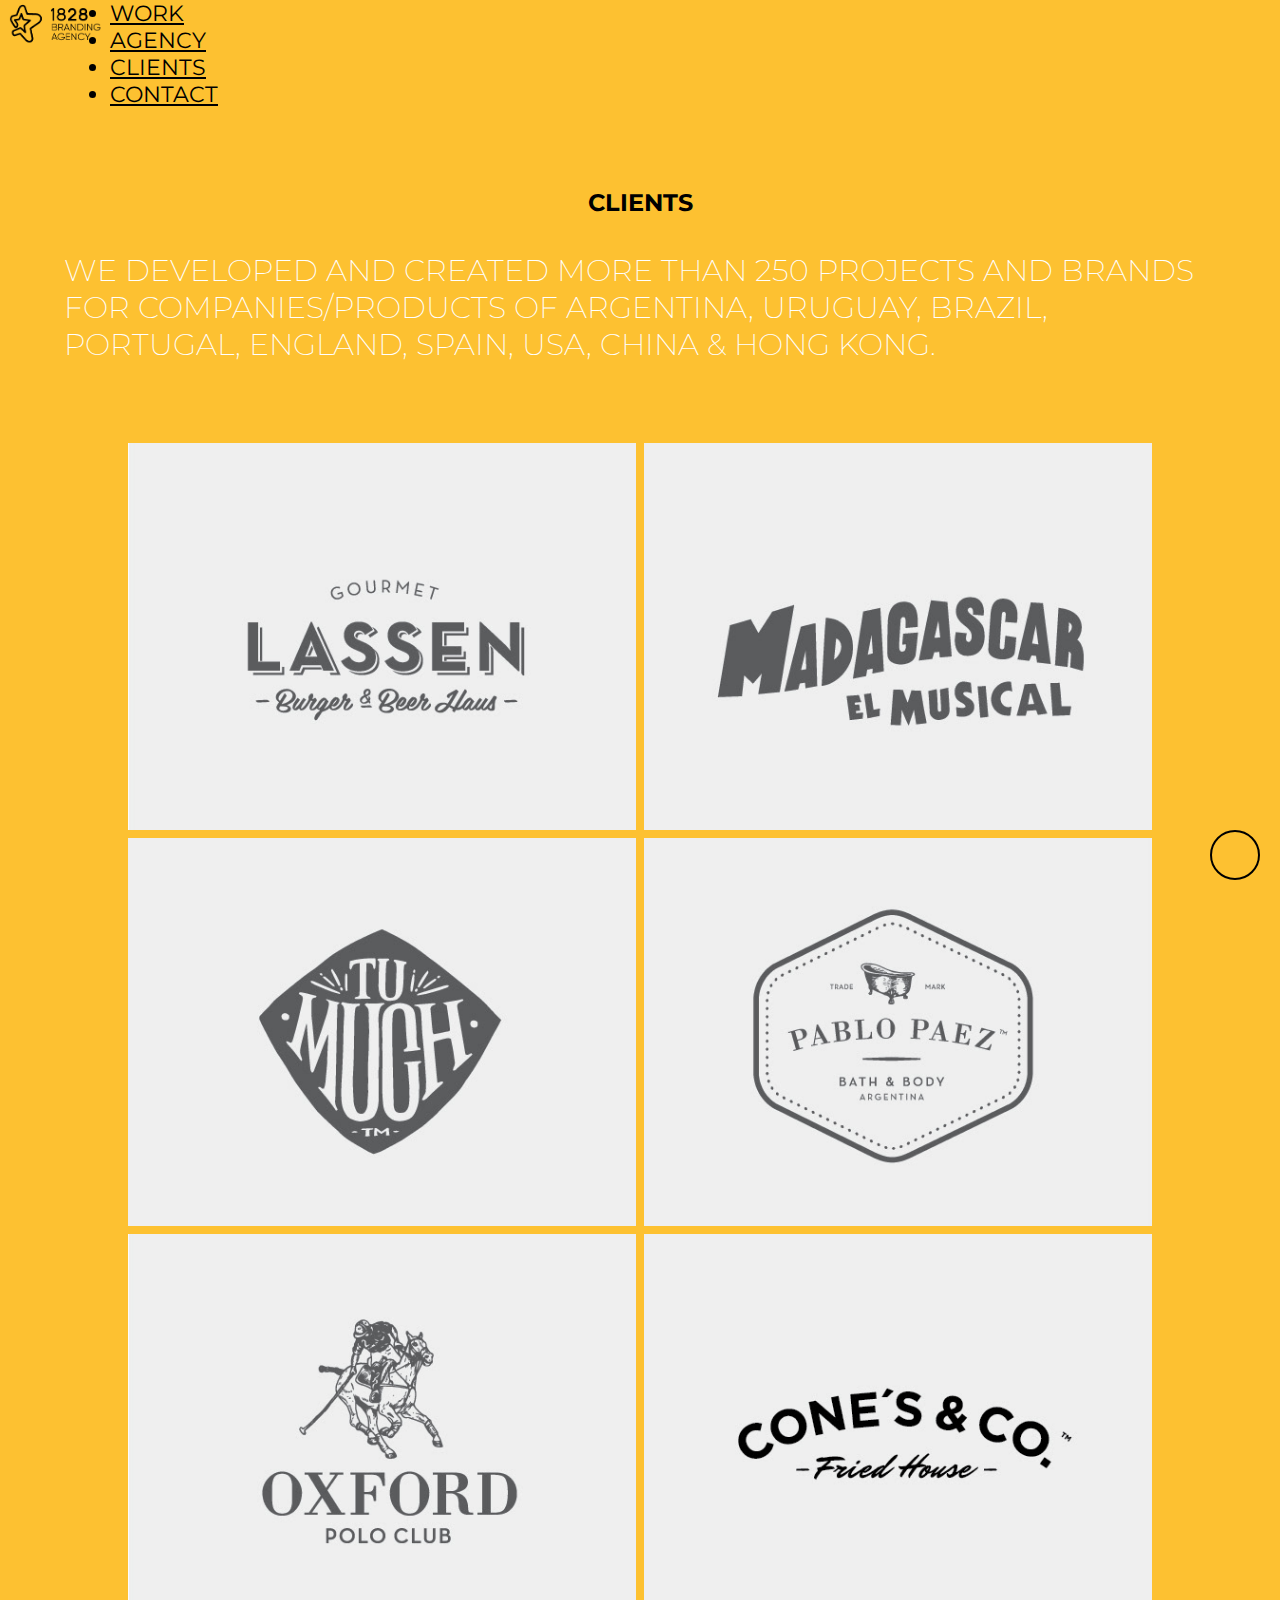
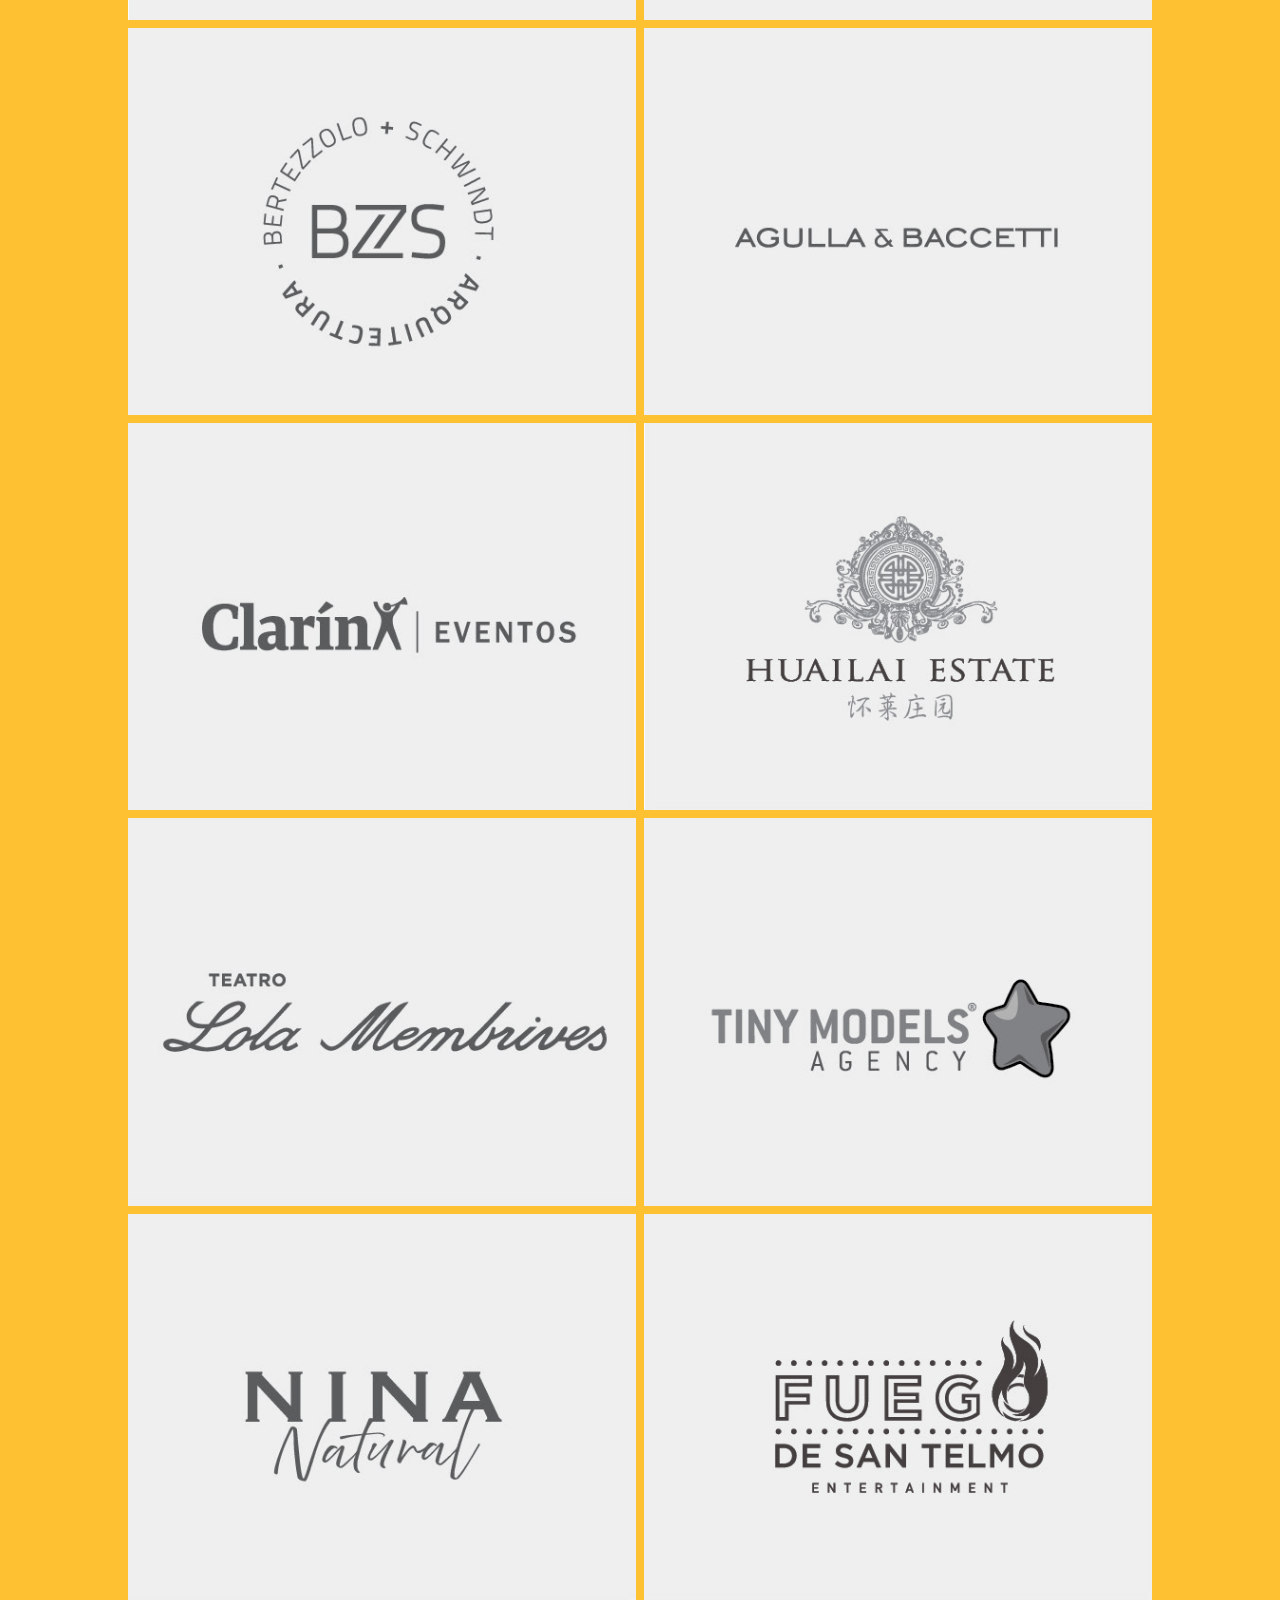
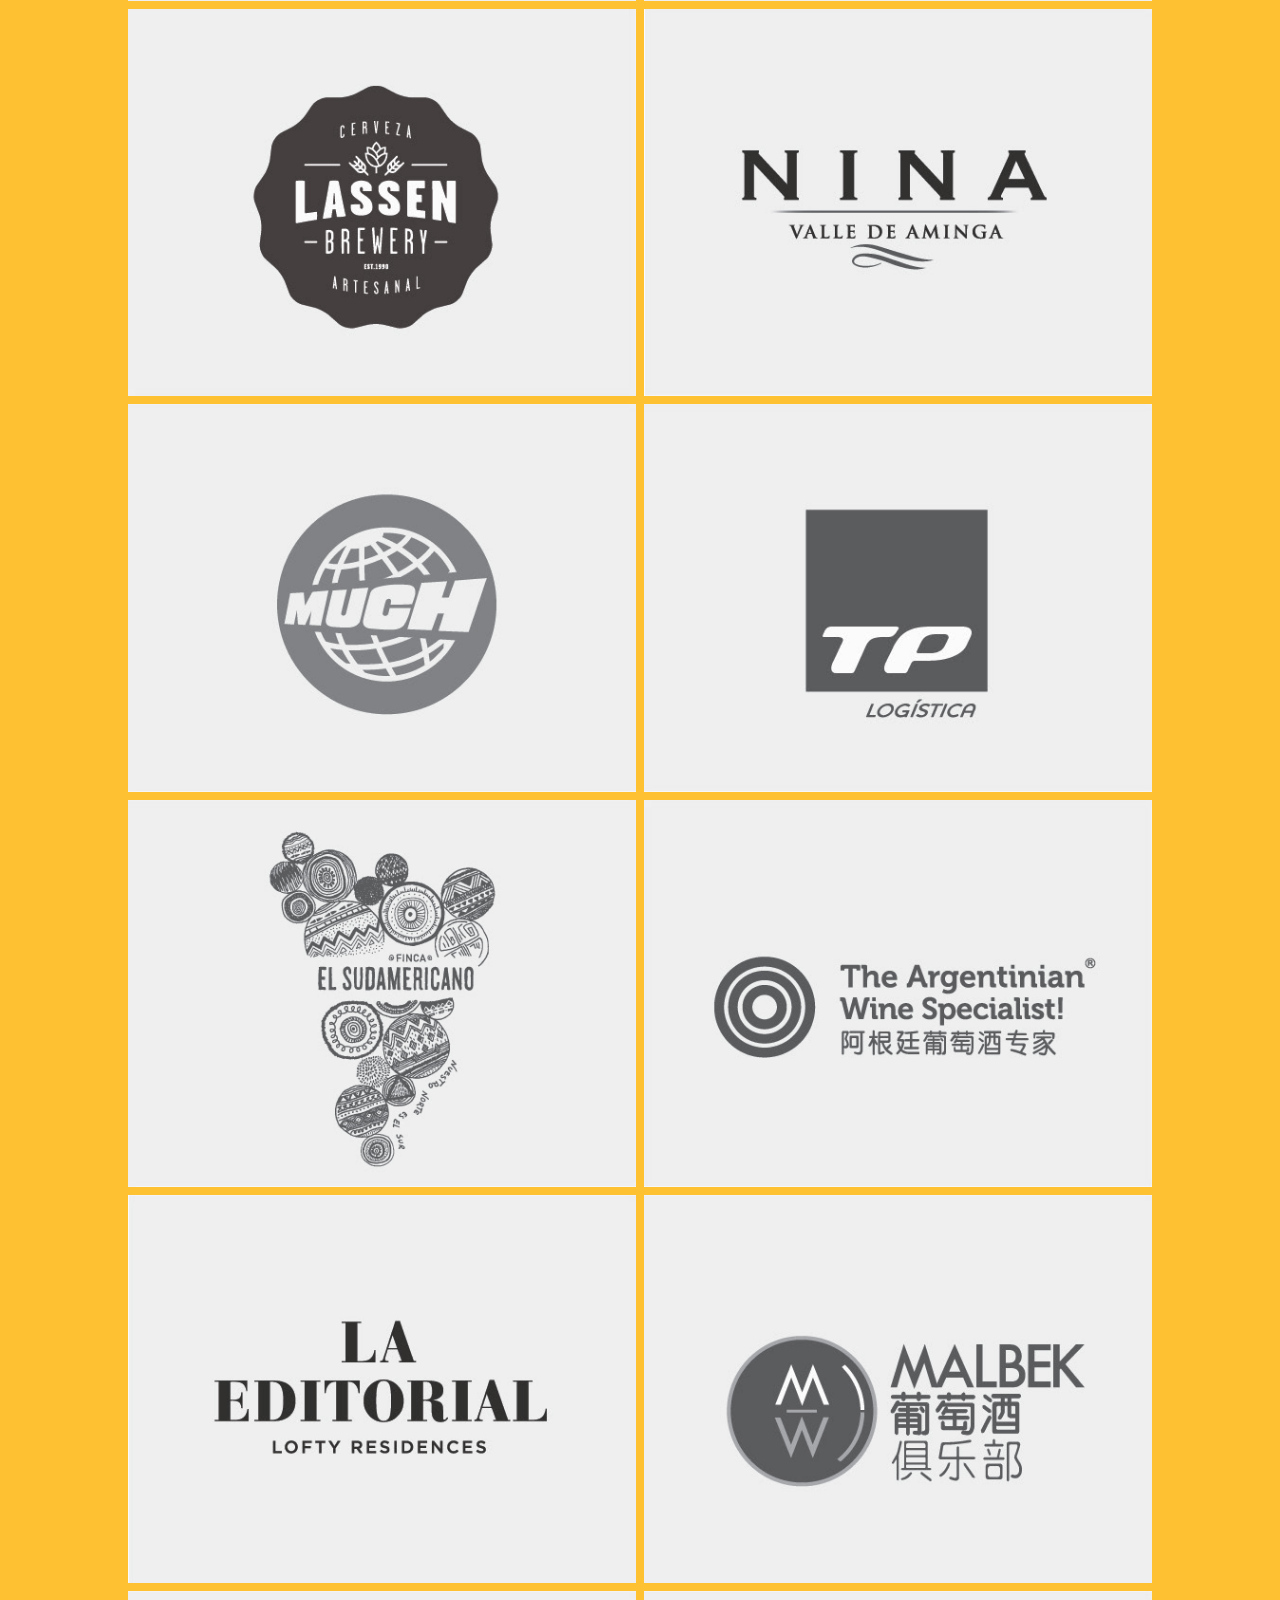
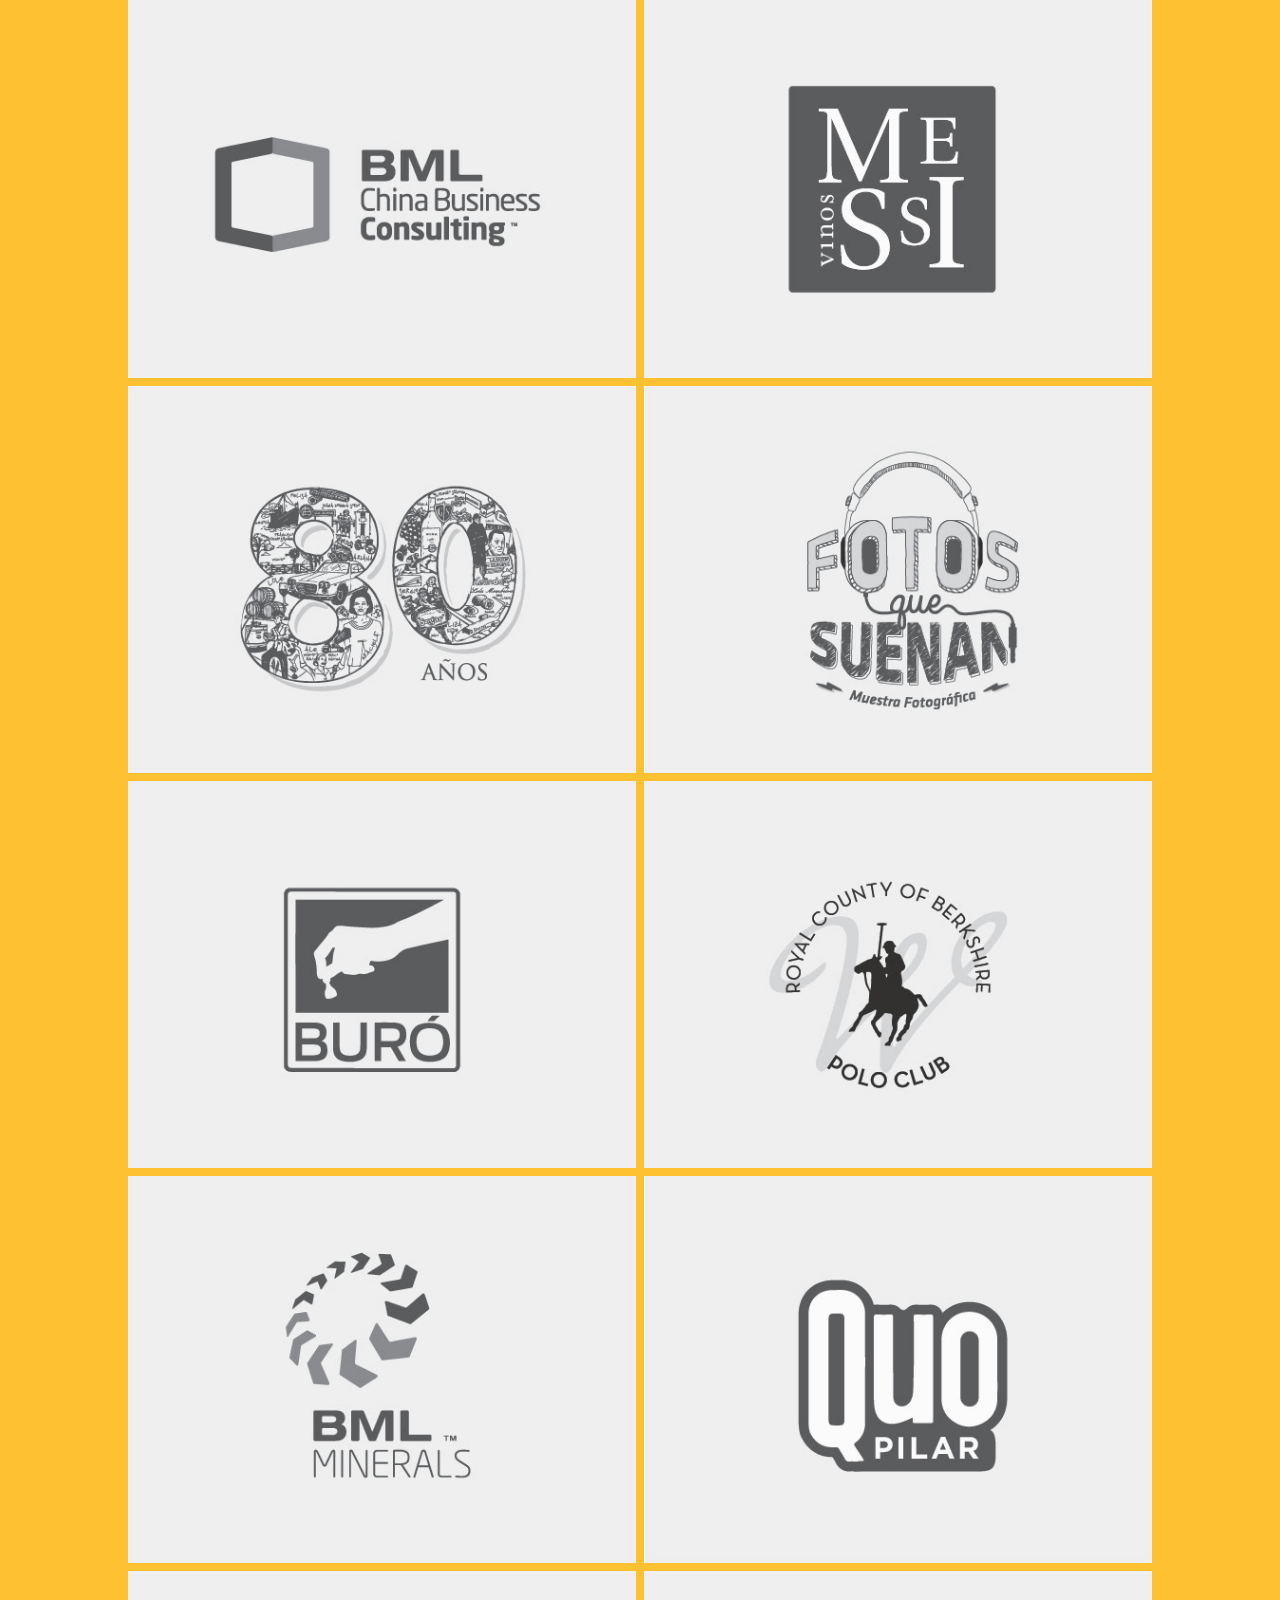
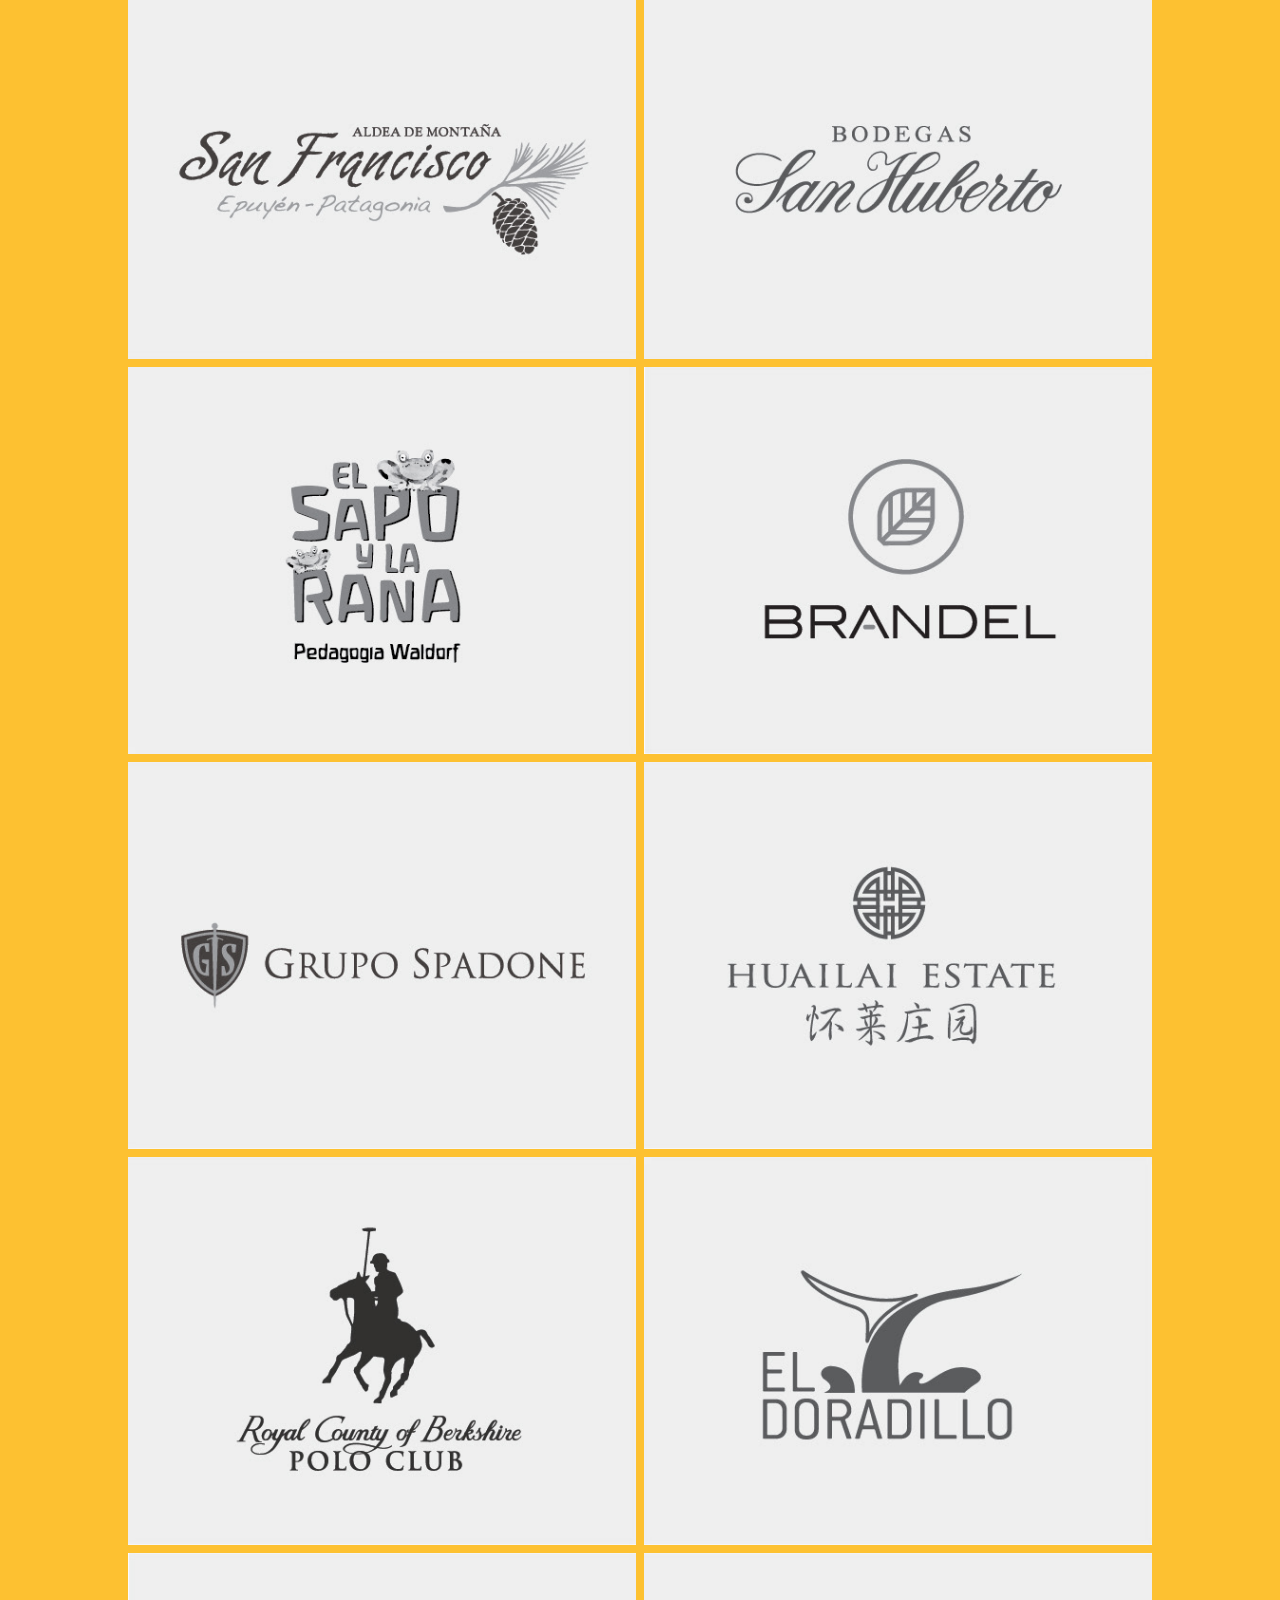
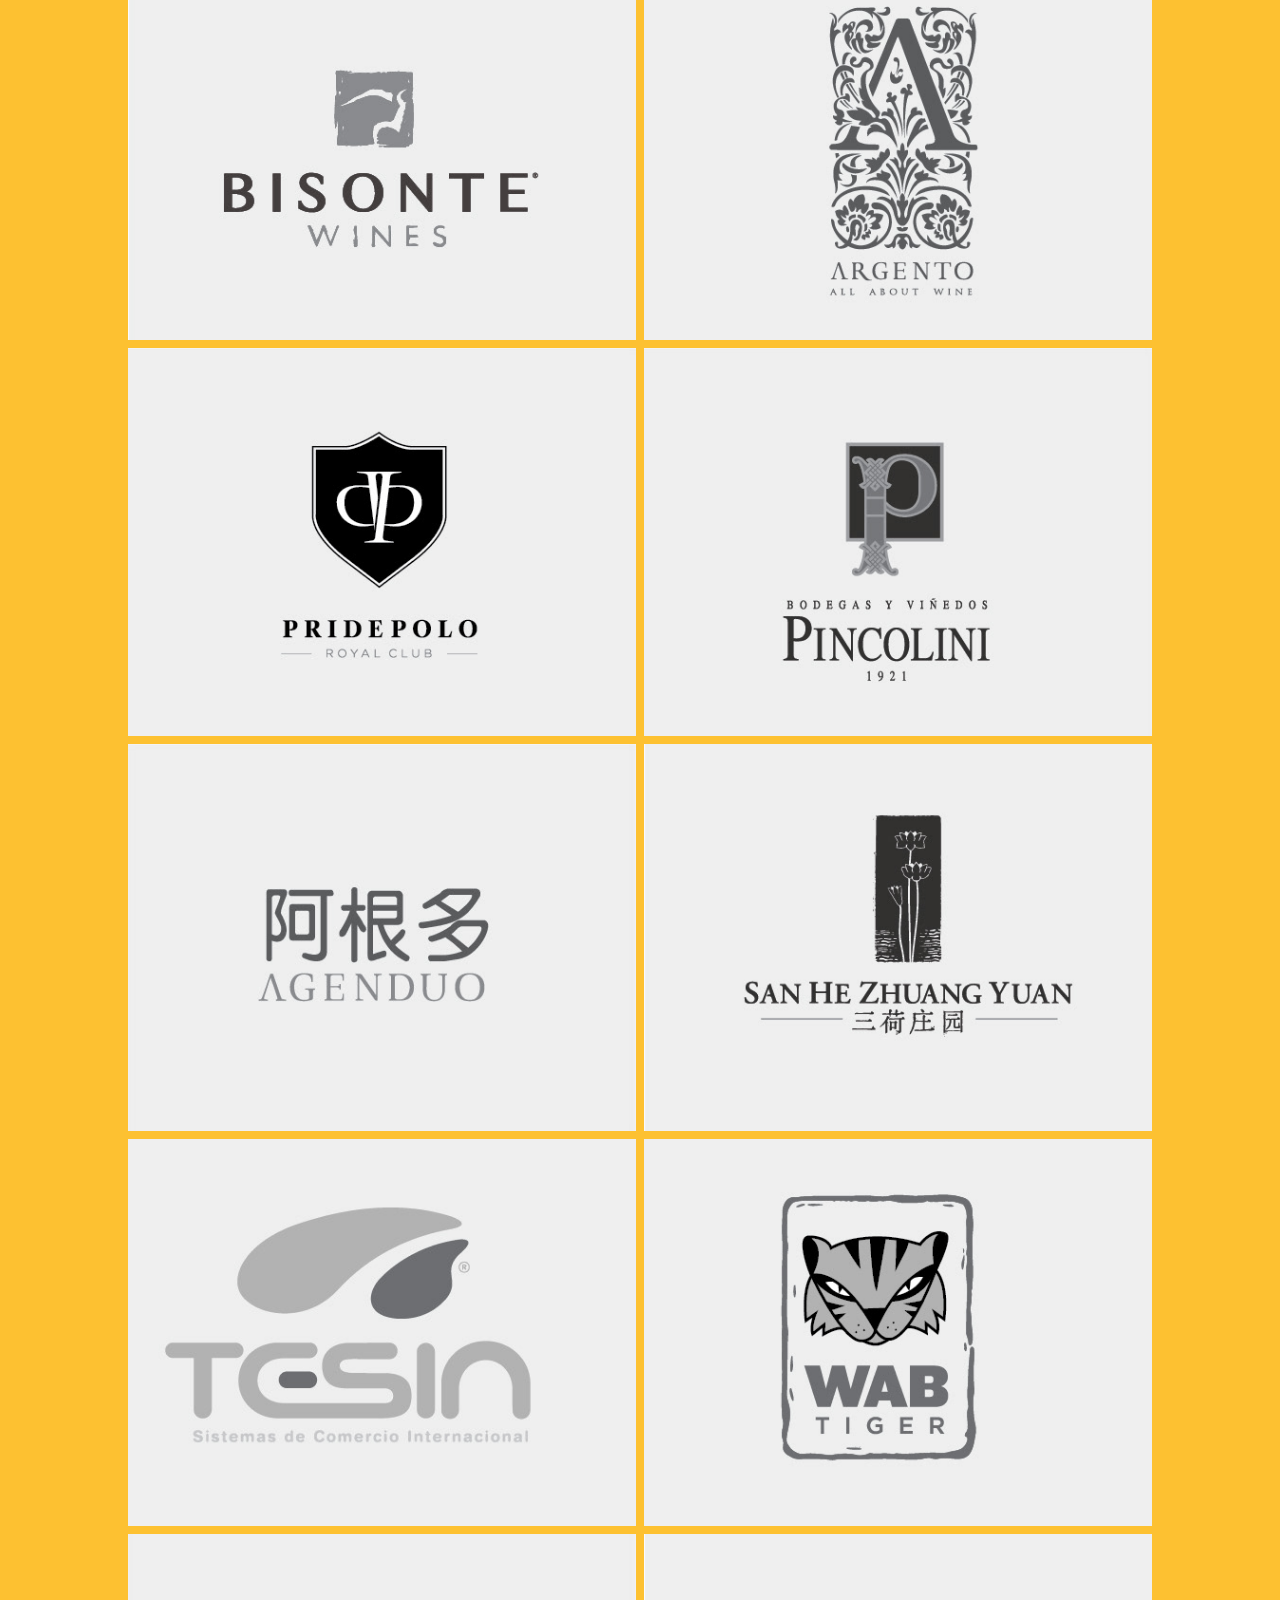
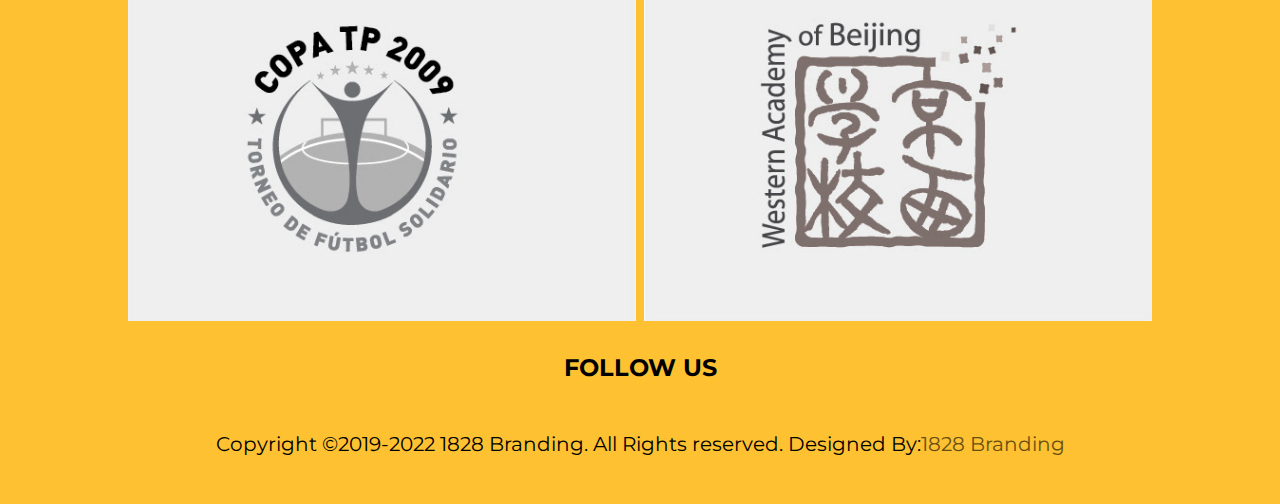
<file: pages/clients.html>
<!DOCTYPE html>
<html lang="en">
<head>
    <meta charset="UTF-8">
    <meta http-equiv="X-UA-Compatible" content="IE=edge">
    <meta name="viewport" content="width=device-width, initial-scale=1.0">
    <meta name="keywords" content="web, brand, consulting, billion, dollar, value, 100, best ranked, top, valuation, positioning, consulting, agency, strategy, extensions, identity, brand channel, league tables, retail, design, environmental, architecture, brandchannel, brandwizard, experts, speakers, consumer, branding, behaviors, brand strategy, corporate identity, name development, verbal identity and nomenclature systems, package and product design, retail and environmental design, pharmaceutical naming and identity, brand research, brand valuation, strategic design, uba, branding uba, motiongraphics, mobile developer, mobile branding, BTL, ATL, design for food and beverage brands, wine labels, packaging, corporative, branding, id, editorial design, graphic desing, illustration, brand consulting, brand strategy, cobranding, co-branding, co branding, brand architecture, corporate strategy, corporate identity, brand identity, product names, company names, technology names, brand names, brand naming, branded environments, high end brands, premium brands, retail environments, global branding, verbal branding, naming, digital branding, business, challenge, change, coaching, collaboration, communication, consumers, culture, design, differentiation, digital, employee, engagement, experience expression, ideaidentity, innovation, International, inventive, Investor, Logo, marketing, measurement, merger, optimist, icorganisation, positioning, retail, rigorous, theme, thinking, San Huberto, San Huberto wines, Bodegas San Huberto, Hereford wines, Hereford China, BML Associates South America, The Deil Haus, Five Cool Rooms Buenos Aires, Outlet Revlon, Royal County Of Berkshire Polo Club, El Cielo de Agulla y Baccetti / Cartoon Network, Nina, Nina Wines, Nina Petit Verdot, Nina Petit Verdot identity, Nina Petit Verdot wine label design, Nina Petit Verdot id, Nina Petit Verdot Packaging, Nina Premium wines, Bodegas San Huberto, Ministerio de Educación de la Nación, La Veneciana Helados, Carrefour - estudio KZ, Bodegas y Viñedos Pincolini, TP Logística, Fernando Robles Arquitectura, Cabo de Hornos, Cabo de Hornos identity, Cabo de Hornos identidad visual, diseño etiquetas Cabo de Hornos, Cabo de Hornos packaging, Brandel, Parque Industrial General Las Heras, Outlet de Marcas Premium,Tesin Software, TSN ComEx, Bisonte Wines, Los Tres Reyes, Grupo Spadone SEM, Grupo Spadone, Eco Food Organico Natural, Velazco Wines Export, Sol Argentino Wines, Los Potrerillos SA, The Oxford Polo Lifestyle, Fiesta Gancia G04, Paseo Alcorta, Estilo Alcorta, Scandinavian Motors S.A, Cerveza El postillon, Pride Polo Country Club - Gandara, Pride Polo, Country Club Gandara, Haras Los Retoños, LyLA Productores, Desarrollos Sustentables, Patagonia, Tiny Models, A Punto Catering, Los Potrerillos Gourmet, Severina Chic, Severina Clothing, Severina Look, Antonelli Flores, Red Fiorissima, Ezequiel Valdez Fotografía, Ezequiel Valdez Photographer, Cioccolato Helados, Medicina &amp; Estetica, Pristino, Don Carlos Vineyard, Oem Value Global Mining, Level Ibiza Dance, BML Minerals, Huailai Estate, Hereford Wines China, Pride Polo China, San He Zhuang Yuan, Pride Idea International Ltd, Pride Idea International Limited, Malbek Wine Club, Malbek online wine store, Malbek wine sotre, Malbek wine store china, Chongming Polo Country Club, Grupo Spadone BRO, Grupo Spadone China, Messi Wines, Tango Argentino wines, Agenduo, Testrite South America, Samba Stars, Argento Beijing Trading Co Ltd, Hopefull Winery, Hu Bin, Bei La Feng, Los Andes Wines, Oem Value Global Solutions, BML Consulting, China Global Trading Ltd, Planit Architecture london, Planit Uk, BML Associates Ltd, BML Associates, Refugios del Diablo, El Mesón de las Cañas Villa Serrana, Jorge Uribe Ultra Luxury Real Estate, Jorge Uribe Real Estate, Jorge Uribe Realtor">
    <meta name="description" content="1828 | Branding, Packaging & Web Design - We are creative agency, based in Buenos Aires, Madrid & Lagos. We specialialized since 2002 in brand creation, identity & packaging design. Web & social media. We stand out with expertise in wine, gourmet & delicatessen branding. We developed and created more than 250 projects and brands for companies/products of Argentina, Uruguay, Brazil, Portugal, England, Spain, Usa, China & Hong Kong. - Tel (54-11) 4326-1523 - contact@1828buenosaires.com">
    <link rel="stylesheet" href="https://cdnjs.cloudflare.com/ajax/libs/font-awesome/6.1.1/css/all.min.css" integrity="sha512-KfkfwYDsLkIlwQp6LFnl8zNdLGxu9YAA1QvwINks4PhcElQSvqcyVLLD9aMhXd13uQjoXtEKNosOWaZqXgel0g==" crossorigin="anonymous" referrerpolicy="no-referrer" />
    <link rel="stylesheet" href="https://cdn.jsdelivr.net/npm/bootstrap@4.6.2/dist/css/bootstrap.min.css" integrity="sha384-xOolHFLEh07PJGoPkLv1IbcEPTNtaed2xpHsD9ESMhqIYd0nLMwNLD69Npy4HI+N" crossorigin="anonymous">
    <link rel="shortcut icon" href="../asset/img/loguito2.png" type="image/x-icon">
    <link rel="stylesheet" href="../css/estilos.css">
    <title> 1828 Branding - Clients</title>
</head>
<body>
    <!-- INCIA HEADER -->
    <header>
        <nav class="navbar navbar-expand-sm fixed-top">
    <!-- Brand/logo -->
            <a class="navbar-brand" href="../index.html">
                <img src="../asset/img/1828logo.png" alt="logo" style="width:110px;">
            </a>
    <!-- NAVBAR-->
            <div class="collapse navbar-collapse" id="collapsibleNavbar">
                <ul class="navbar-nav">
                    <li class="nav-item">
                        <a class="nav-link" href="../index.html">WORK</a>
                    </li>
                    <li class="nav-item">
                        <a class="nav-link" href="agency.html">AGENCY</a>
                    </li>
                    <li class="nav-item">
                        <a class="nav-link" href="#">CLIENTS</a>
                    </li>
                    <li class="nav-item">
                        <a class="nav-link" href="contact.html">CONTACT</a>
                    </li>
                </ul>
            </div>
            <button class="navbar-toogle" >
                <i class="fa-solid fa-bars"></i>
            </button>
        </nav>
    </header>
    <!-- FIN HEADER -->

    </main>
        <section class="clientHeader">
            <h2>CLIENTS</h2>
                <div class="container">
                    <div class="row text-center">
                        <div class="col">
                            <h1>WE DEVELOPED AND CREATED MORE THAN 250 PROJECTS AND BRANDS FOR COMPANIES/PRODUCTS OF ARGENTINA, URUGUAY, BRAZIL, PORTUGAL, ENGLAND, SPAIN, USA, CHINA & HONG KONG.</h1>
                        </div> 
                    </div>
                </div>
        </section>

        <section class="bg1828">
            <div class="clientGallery">
            <img src="../asset/img/clients/imgc1.jpg" class="gallery_img">
            <img src="../asset/img/clients/imgc2.jpg" class="gallery_img">
            <img src="../asset/img/clients/imgc3.jpg" class="gallery_img">
            <img src="../asset/img/clients/imgc5.jpg" class="gallery_img">
            <img src="../asset/img/clients/imgc6.jpg" class="gallery_img">
            <img src="../asset/img/clients/imgc7.jpg" class="gallery_img">
            <img src="../asset/img/clients/imgc8.jpg" class="gallery_img">
            <img src="../asset/img/clients/imgc9.jpg" class="gallery_img">
            <img src="../asset/img/clients/imgc10.jpg" class="gallery_img">
            <img src="../asset/img/clients/imgc11.jpg" class="gallery_img">
            <img src="../asset/img/clients/imgc12.jpg" class="gallery_img">
            <img src="../asset/img/clients/img50.jpg" class="gallery_img">
            <img src="../asset/img/clients/imgc14.jpg" class="gallery_img">
            <img src="../asset/img/clients/imgc15.jpg" class="gallery_img">
            <img src="../asset/img/clients/img16.jpg" class="gallery_img">
            <img src="../asset/img/clients/img17.jpg" class="gallery_img">
            <img src="../asset/img/clients/img18.jpg" class="gallery_img">
            <img src="../asset/img/clients/img19.jpg" class="gallery_img">
            <img src="../asset/img/clients/img20.jpg" class="gallery_img">
            <img src="../asset/img/clients/img21.jpg" class="gallery_img">
            <img src="../asset/img/clients/img22.jpg" class="gallery_img">
            <img src="../asset/img/clients/img23.jpg" class="gallery_img">
            <img src="../asset/img/clients/img24.jpg" class="gallery_img">
            <img src="../asset/img/clients/img25.jpg" class="gallery_img">
            <img src="../asset/img/clients/img26.jpg" class="gallery_img">
            <img src="../asset/img/clients/img27.jpg" class="gallery_img">
            <img src="../asset/img/clients/img28.jpg" class="gallery_img">
            <img src="../asset/img/clients/img29.jpg" class="gallery_img">
            <img src="../asset/img/clients/img31.jpg" class="gallery_img">
            <img src="../asset/img/clients/img32.jpg" class="gallery_img">
            <img src="../asset/img/clients/img33.jpg" class="gallery_img">
            <img src="../asset/img/clients/img35.jpg" class="gallery_img">
            <img src="../asset/img/clients/img36.jpg" class="gallery_img">
            <img src="../asset/img/clients/img37.jpg" class="gallery_img">
            <img src="../asset/img/clients/img38.jpg" class="gallery_img">
            <img src="../asset/img/clients/img39.jpg" class="gallery_img">
            <img src="../asset/img/clients/img40.jpg" class="gallery_img">
            <img src="../asset/img/clients/img41.jpg" class="gallery_img">
            <img src="../asset/img/clients/img42.jpg" class="gallery_img">
            <img src="../asset/img/clients/img43.jpg" class="gallery_img">
            <img src="../asset/img/clients/img44.jpg" class="gallery_img">
            <img src="../asset/img/clients/img45.jpg" class="gallery_img">
            <img src="../asset/img/clients/img46.jpg" class="gallery_img">
            <img src="../asset/img/clients/img47.jpg" class="gallery_img">
            <img src="../asset/img/clients/img48.jpg" class="gallery_img"> 
            <img src="../asset/img/clients/img49.jpg" class="gallery_img">
            <img src="../asset/img/clients/img51.jpg" class="gallery_img"> 
            <img src="../asset/img/clients/img52.jpg" class="gallery_img">
            </div>
        </section>
    </main>


<!-- INCIA FOOTER -->
<h2> FOLLOW US</h2>
<footer>
    <!-- Con "cdnj" "CDNJ"Incluimos iconos como si fueran caracteres en el html arriba de todo antes del favicon, asi levanta los links de font-awesome -->
    <div class="footer-botom">
        <p>Copyright ©2019-2022 1828 Branding. All Rights reserved. Designed By: <span>1828 Branding</span></p>
    <div class="redes">
        <a href="https://www.facebook.com/1828branding/"><i class="fa-brands fa-facebook"></i></a>
        <a href="https://www.instagram.com/1828branding/"><i class="fa-brands fa-instagram"></i></a>
        <a href="https://www.behance.net/1828branding/"><i class="fa-brands fa-behance"></i></a>
        <a href="https://www.linkedin.com/company/1828branding/"><i class="fa-brands fa-linkedin-in"></i></a>
        <a href="contact.html"><i class="fa-regular fa-envelope"></i></a>
    </div>
    </div>
</footer>  

<a href="#" class="subir">   
    <i class="fa-solid fa-angle-up"></i>
    
<!-- FIN FOOTER -->

    <script src="https://cdn.jsdelivr.net/npm/jquery@3.5.1/dist/jquery.slim.min.js" integrity="sha384-DfXdz2htPH0lsSSs5nCTpuj/zy4C+OGpamoFVy38MVBnE+IbbVYUew+OrCXaRkfj" crossorigin="anonymous"></script>
    <script src="https://cdn.jsdelivr.net/npm/popper.js@1.16.1/dist/umd/popper.min.js" integrity="sha384-9/reFTGAW83EW2RDu2S0VKaIzap3H66lZH81PoYlFhbGU+6BZp6G7niu735Sk7lN" crossorigin="anonymous"></script>
    <script src="https://cdn.jsdelivr.net/npm/bootstrap@4.6.2/dist/js/bootstrap.min.js" integrity="sha384-+sLIOodYLS7CIrQpBjl+C7nPvqq+FbNUBDunl/OZv93DB7Ln/533i8e/mZXLi/P+" crossorigin="anonymous"></script>    

</body>
</html>
</file>
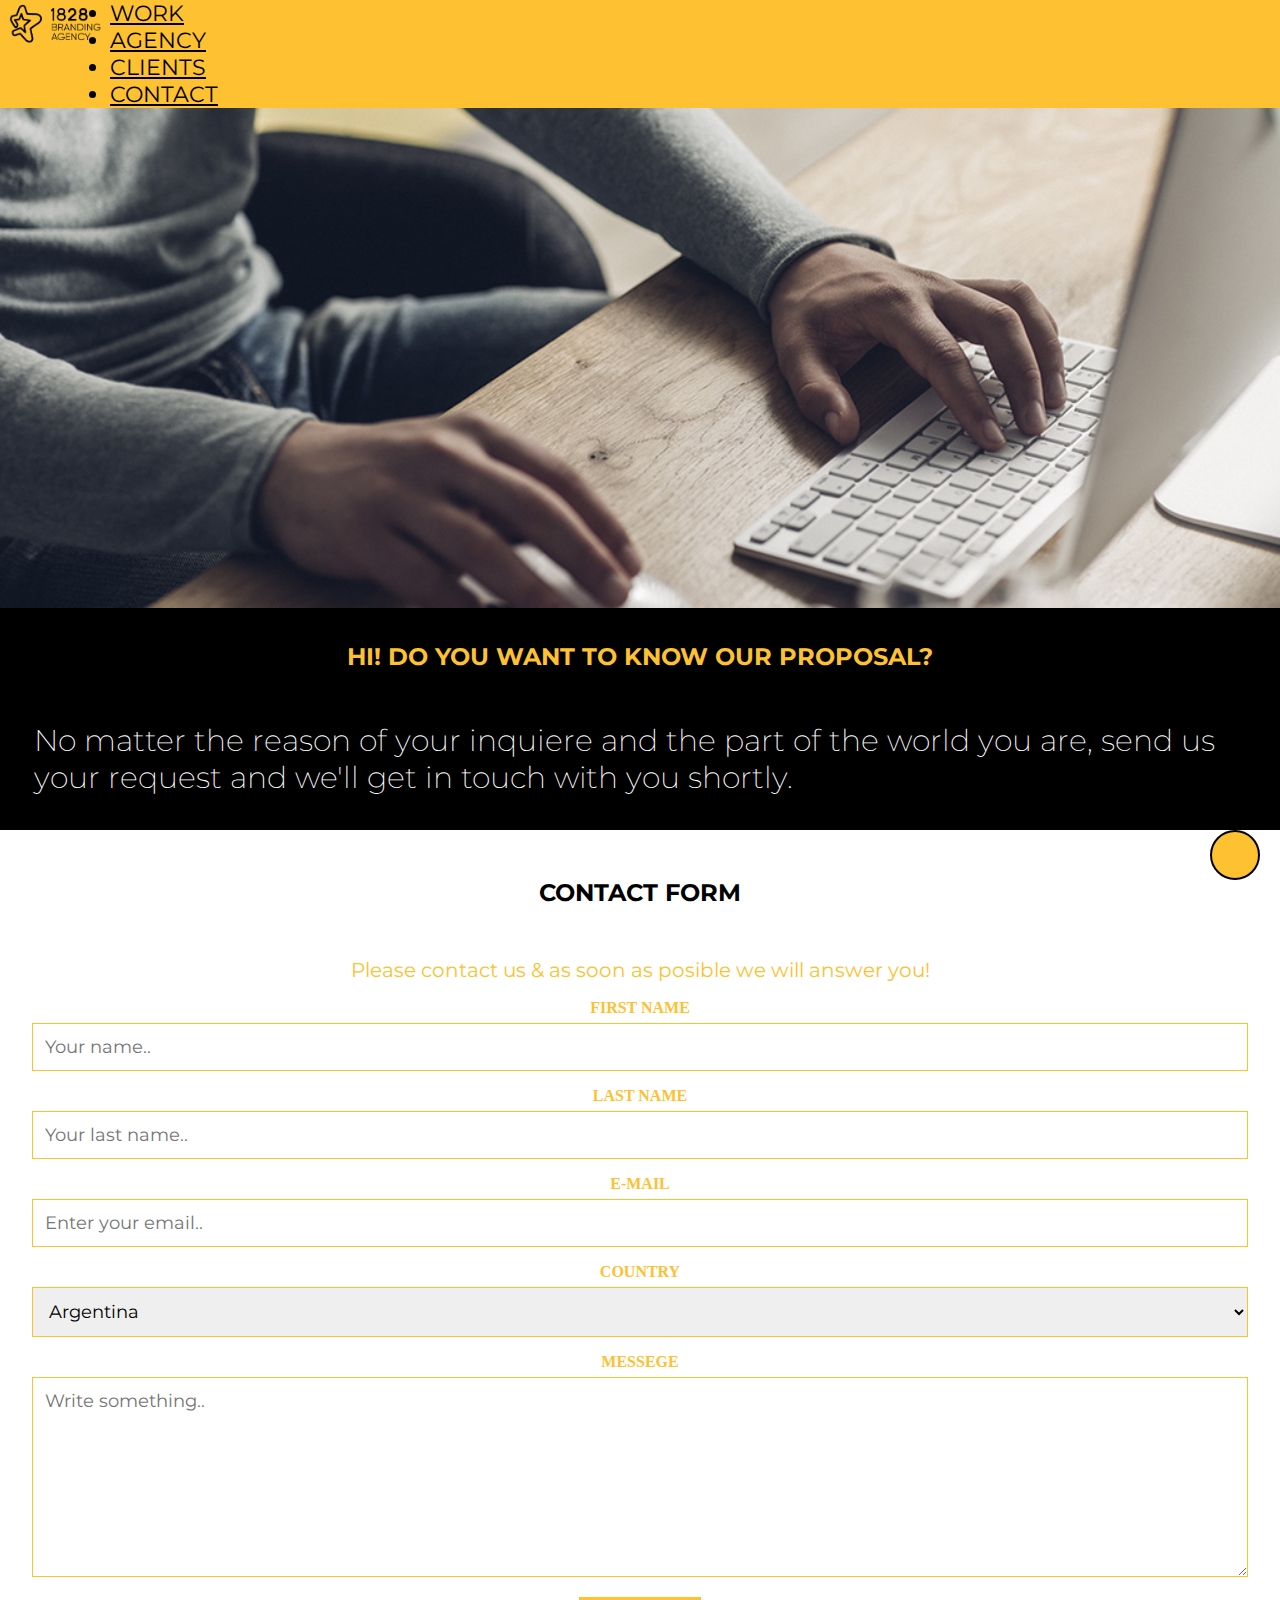
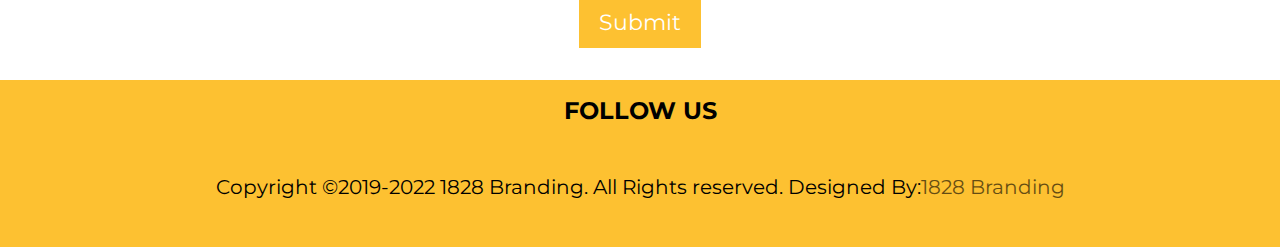
<file: pages/contact.html>
<!DOCTYPE html>
<html lang="en">
<head>
    <meta charset="UTF-8">
    <meta http-equiv="X-UA-Compatible" content="IE=edge">
    <meta name="viewport" content="width=device-width, initial-scale=1.0">
    <meta name="keywords" content="web, brand, consulting, billion, dollar, value, 100, best ranked, top, valuation, positioning, consulting, agency, strategy, extensions, identity, brand channel, league tables, retail, design, environmental, architecture, brandchannel, brandwizard, experts, speakers, consumer, branding, behaviors, brand strategy, corporate identity, name development, verbal identity and nomenclature systems, package and product design, retail and environmental design, pharmaceutical naming and identity, brand research, brand valuation, strategic design, uba, branding uba, motiongraphics, mobile developer, mobile branding, BTL, ATL, design for food and beverage brands, wine labels, packaging, corporative, branding, id, editorial design, graphic desing, illustration, brand consulting, brand strategy, cobranding, co-branding, co branding, brand architecture, corporate strategy, corporate identity, brand identity, product names, company names, technology names, brand names, brand naming, branded environments, high end brands, premium brands, retail environments, global branding, verbal branding, naming, digital branding, business, challenge, change, coaching, collaboration, communication, consumers, culture, design, differentiation, digital, employee, engagement, experience expression, ideaidentity, innovation, International, inventive, Investor, Logo, marketing, measurement, merger, optimist, icorganisation, positioning, retail, rigorous, theme, thinking, San Huberto, San Huberto wines, Bodegas San Huberto, Hereford wines, Hereford China, BML Associates South America, The Deil Haus, Five Cool Rooms Buenos Aires, Outlet Revlon, Royal County Of Berkshire Polo Club, El Cielo de Agulla y Baccetti / Cartoon Network, Nina, Nina Wines, Nina Petit Verdot, Nina Petit Verdot identity, Nina Petit Verdot wine label design, Nina Petit Verdot id, Nina Petit Verdot Packaging, Nina Premium wines, Bodegas San Huberto, Ministerio de Educación de la Nación, La Veneciana Helados, Carrefour - estudio KZ, Bodegas y Viñedos Pincolini, TP Logística, Fernando Robles Arquitectura, Cabo de Hornos, Cabo de Hornos identity, Cabo de Hornos identidad visual, diseño etiquetas Cabo de Hornos, Cabo de Hornos packaging, Brandel, Parque Industrial General Las Heras, Outlet de Marcas Premium,Tesin Software, TSN ComEx, Bisonte Wines, Los Tres Reyes, Grupo Spadone SEM, Grupo Spadone, Eco Food Organico Natural, Velazco Wines Export, Sol Argentino Wines, Los Potrerillos SA, The Oxford Polo Lifestyle, Fiesta Gancia G04, Paseo Alcorta, Estilo Alcorta, Scandinavian Motors S.A, Cerveza El postillon, Pride Polo Country Club - Gandara, Pride Polo, Country Club Gandara, Haras Los Retoños, LyLA Productores, Desarrollos Sustentables, Patagonia, Tiny Models, A Punto Catering, Los Potrerillos Gourmet, Severina Chic, Severina Clothing, Severina Look, Antonelli Flores, Red Fiorissima, Ezequiel Valdez Fotografía, Ezequiel Valdez Photographer, Cioccolato Helados, Medicina &amp; Estetica, Pristino, Don Carlos Vineyard, Oem Value Global Mining, Level Ibiza Dance, BML Minerals, Huailai Estate, Hereford Wines China, Pride Polo China, San He Zhuang Yuan, Pride Idea International Ltd, Pride Idea International Limited, Malbek Wine Club, Malbek online wine store, Malbek wine sotre, Malbek wine store china, Chongming Polo Country Club, Grupo Spadone BRO, Grupo Spadone China, Messi Wines, Tango Argentino wines, Agenduo, Testrite South America, Samba Stars, Argento Beijing Trading Co Ltd, Hopefull Winery, Hu Bin, Bei La Feng, Los Andes Wines, Oem Value Global Solutions, BML Consulting, China Global Trading Ltd, Planit Architecture london, Planit Uk, BML Associates Ltd, BML Associates, Refugios del Diablo, El Mesón de las Cañas Villa Serrana, Jorge Uribe Ultra Luxury Real Estate, Jorge Uribe Real Estate, Jorge Uribe Realtor">
    <meta name="description" content="1828 | Branding, Packaging & Web Design - We are creative agency, based in Buenos Aires, Madrid & Lagos. We specialialized since 2002 in brand creation, identity & packaging design. Web & social media. We stand out with expertise in wine, gourmet & delicatessen branding. We developed and created more than 250 projects and brands for companies/products of Argentina, Uruguay, Brazil, Portugal, England, Spain, Usa, China & Hong Kong. - Tel (54-11) 4326-1523 - contact@1828buenosaires.com">
    <link rel="stylesheet" href="https://cdnjs.cloudflare.com/ajax/libs/font-awesome/6.1.1/css/all.min.css" integrity="sha512-KfkfwYDsLkIlwQp6LFnl8zNdLGxu9YAA1QvwINks4PhcElQSvqcyVLLD9aMhXd13uQjoXtEKNosOWaZqXgel0g==" crossorigin="anonymous" referrerpolicy="no-referrer" />
    <link rel="stylesheet" href="https://cdn.jsdelivr.net/npm/bootstrap@4.6.2/dist/css/bootstrap.min.css" integrity="sha384-xOolHFLEh07PJGoPkLv1IbcEPTNtaed2xpHsD9ESMhqIYd0nLMwNLD69Npy4HI+N" crossorigin="anonymous">
    <link rel="shortcut icon" href="../asset/img/loguito2.png" type="image/x-icon">
    <link rel="stylesheet" href="../css/estilos.css">
    <title>1828 Brandign - Contact</title>
</head>
<body>

    <!-- INCIA HEADER -->
    <header>
        <nav class="navbar navbar-expand-sm fixed-top">
    <!-- Brand/logo -->
            <a class="navbar-brand" href="../index.html">
                <img src="../asset/img/1828logo.png" alt="logo" style="width:110px;">
            </a>
    <!-- NAVBAR-->
            <div class="collapse navbar-collapse" id="collapsibleNavbar">
                <ul class="navbar-nav">
                    <li class="nav-item">
                        <a class="nav-link" href="../index.html">WORK</a>
                    </li>
                    <li class="nav-item">
                        <a class="nav-link" href="agency.html">AGENCY</a>
                    </li>
                    <li class="nav-item">
                        <a class="nav-link" href="clients.html">CLIENTS</a>
                    </li>
                    <li class="nav-item">
                        <a class="nav-link" href="#">CONTACT</a>
                    </li>
                </ul>
            </div>
            <button class="navbar-toogle" >
                <i class="fa-solid fa-bars"></i>
            </button>
        </nav>
    </header>
    <!-- FIN HEADER -->

    <main>
        <div class="imgContact">
        </div>
    </main>

    <main>
        <div class="contact">
            <div class="container">
                <div class="row justify-content-center" class="">
                    <div class="col text-center">
                        <h2>HI! DO YOU WANT TO KNOW OUR PROPOSAL?</h2>
                        <h1>No matter the reason of your inquiere and the part of the world you are, send us your request and we'll get in touch with you shortly.</h1>
                    </div>
                </div>
            </div>
        </div>
    </main>

    <section class="contactForm" >
        <div class="container">
                <h2>CONTACT FORM</h2>
                <p>Please contact us & as soon as posible we will answer you!</p>
                <div class="container">
                    <form action="action_page.php">
                        <label class="firstName" for="fname"><b>FIRST NAME</b></label>
                        <input type="text" id="fname" name="firstname" placeholder="Your name..">
                        
                        <label for="lname"><b>LAST NAME</b></label>
                        <input type="text" id="lname" name="lastname" placeholder="Your last name..">
                        <label for="email"><b>E-MAIL</b></label>
                        <input type="text" placeholder="Enter your email.." name="email" id="email" required>
                        
                        <label for="country"><b>COUNTRY</b></label>
                        <select id="country" name="country">
                            <option value="australia">Argentina</option>
                            <option value="canada">España</option>
                            <option value="usa">Portugal</option>
                        </select>
                    
                        <label for="subject"><b>MESSEGE</b></label>
                        <textarea id="subject" name="subject" placeholder="Write something.." style="height:200px"></textarea>
                    
                        <input type="submit" value="Submit">
                    </form>
                </div>
    </section>


<!-- INCIA FOOTER -->
<h2> FOLLOW US</h2>
<footer>
    <!-- Con "cdnj" "CDNJ"Incluimos iconos como si fueran caracteres en el html arriba de todo antes del favicon, asi levanta los links de font-awesome -->
    <div class="footer-botom">
        <p>Copyright ©2019-2022 1828 Branding. All Rights reserved. Designed By: <span>1828 Branding</span></p>
    <div class="redes">
        <a href="https://www.facebook.com/1828branding/"><i class="fa-brands fa-facebook"></i></a>
        <a href="https://www.instagram.com/1828branding/"><i class="fa-brands fa-instagram"></i></a>
        <a href="https://www.behance.net/1828branding/"><i class="fa-brands fa-behance"></i></a>
        <a href="https://www.linkedin.com/company/1828branding/"><i class="fa-brands fa-linkedin-in"></i></a>
        <a href="#"><i class="fa-regular fa-envelope"></i></a>
    </div>
    </div>
</footer>  

<a href="#" class="subir">   
    <i class="fa-solid fa-angle-up"></i>
    
<!-- FIN FOOTER -->

    <script src="https://cdn.jsdelivr.net/npm/jquery@3.5.1/dist/jquery.slim.min.js" integrity="sha384-DfXdz2htPH0lsSSs5nCTpuj/zy4C+OGpamoFVy38MVBnE+IbbVYUew+OrCXaRkfj" crossorigin="anonymous"></script>
    <script src="https://cdn.jsdelivr.net/npm/popper.js@1.16.1/dist/umd/popper.min.js" integrity="sha384-9/reFTGAW83EW2RDu2S0VKaIzap3H66lZH81PoYlFhbGU+6BZp6G7niu735Sk7lN" crossorigin="anonymous"></script>
    <script src="https://cdn.jsdelivr.net/npm/bootstrap@4.6.2/dist/js/bootstrap.min.js" integrity="sha384-+sLIOodYLS7CIrQpBjl+C7nPvqq+FbNUBDunl/OZv93DB7Ln/533i8e/mZXLi/P+" crossorigin="anonymous"></script>    

</body>
</html>
</file>
<file: css/estilos.css>
@import url("https://fonts.googleapis.com/css2?family=Montserrat:ital,wght@0,100;0,200;0,300;0,400;0,500;0,600;0,700;0,800;0,900;1,100;1,200;1,300;1,400;1,500;1,600;1,700;1,800;1,900&display=swap");
* {
  margin: 0;
  padding: 0;
  box-sizing: border-box;
}

html {
  scroll-behavior: smooth;
}

.navbar {
  background-color: #fdc131;
  font-family: "Montserrat";
  font-size: 22px;
  display: flex;
  transition: color 0.4s ease;
}

.navbar a {
  color: #000;
}

.navbar a:hover {
  color: #fff;
}

.navbar-toogle {
  color: #000;
  background-color: #fdc131;
  border: none;
  font-size: 30px;
  padding: 0 20px;
}

.carousel-item {
  height: 70vh;
  width: 100%;
  background-color: #000;
  background-size: cover;
  background-position: center;
  text-shadow: 2px 2px 10px #000;
}

h1 {
  font-family: "Montserrat";
  font-weight: 200;
  font-size: 30px;
  color: darkgray;
}

h2 {
  height: 5rem;
  background-color: #fdc131;
  font-family: "Montserrat";
  color: #000;
  text-align: center;
  padding: 1rem 2rem;
  margin: 0px;
}

h3 {
  font-family: "Montserrat";
  font-size: 72px;
  font-weight: 100;
  line-height: 70px;
}

p {
  font-family: "Montserrat";
  font-size: 20px;
  font-weight: 400;
  line-height: 25px;
}

#galeria .col-xxl-4, .col-xl-4, .col-lg-4, .col-md-6, .col-sm-12, .col-xs-12 {
  padding: 0 !important;
  margin: 0 !important;
}

#galeria img {
  height: auto;
  width: 100%;
}

.foto {
  position: relative;
  width: 100%;
}

.image {
  display: block;
  width: 100%;
  height: auto;
}

.overlay {
  position: absolute;
  top: 0;
  bottom: 0;
  left: 0;
  right: 0;
  height: 100%;
  width: 100%;
  opacity: 0;
  transition: 0.3s ease;
  background-color: rgba(0, 0, 0, 0.8);
}

.foto:hover .overlay {
  opacity: 2;
}

.text {
  font-family: "Montserrat";
  color: #fdc131;
  font-size: 24px;
  position: absolute;
  top: 50%;
  left: 50%;
  transform: translate(-50%, -50%);
  text-align: center;
}

.bg1828 {
  background-color: #fdc131;
}

.clientHeader {
  background-color: #fdc131;
  padding: 4rem;
  color: #fff;
}
.clientHeader h2 {
  margin-top: 0px;
  color: #000;
}
.clientHeader h1 {
  color: #fff;
  padding: 0rem;
}

.clientGallery {
  width: 80%;
  padding: 1rem 0;
  margin: 0 auto;
  max-width: 1600px;
  display: flex;
  flex-wrap: wrap;
  gap: 0.5em;
  background-color: #fdc131;
}

.gallery_img {
  min-width: 50px;
  flex: 350px;
  background-color: #fdc131;
}

.imagenfondo {
  height: calc(100vh - 300px);
  width: 100%;
  background-color: black;
  background-image: url(../asset/img/FondoLassen.jpg);
  background-size: cover;
}

.agency {
  height: auto;
  width: 100%;
  background-color: #fdc131;
  margin-bottom: 0px;
  padding-bottom: 0px;
  object-position: center;
}
.agency .row {
  background-color: #fdc131;
}
.agency h2 {
  margin-top: 4rem;
}
.agency h1 {
  color: #fff;
  background-color: #fdc131;
  text-align: center;
  object-position: center;
  margin: 2rem;
}
.agency a {
  border-radius: 0px;
  font-size: 20px;
  border: solid 2px #fff;
  color: #fff;
  margin: 2rem;
  padding: 12px 20px;
}
.agency a:hover {
  color: #fdc131;
  border: solid 2px #000;
  background-color: #000;
}

.agencyCont {
  background-color: #fdc131;
  padding: 4rem;
}
.agencyCont h1 {
  color: #fff;
  padding-bottom: 2rem;
}
.agencyCont a {
  border-radius: 0;
  padding: 1rem;
  color: #fff;
  background-color: #fdc131;
  border: solid 2px #fff;
}
.agencyCont a:hover {
  color: #fff;
  background-color: #000;
  border: solid 2px #000;
}

.featured {
  height: 22rem;
  width: 100vw;
  font-family: "Montserrat";
  font-weight: 200;
  font-size: 36px;
  color: #000;
  align-items: center;
  flex-direction: column;
  justify-content: center;
}
.featured h4 {
  font-size: 20px;
  margin-bottom: 1rem;
  padding-bottom: 1rem;
  color: #fdc131;
}
.featured h4 span {
  margin-top: 1rem;
  font-size: 90px;
}
.featured a {
  border-radius: 0px;
  font-size: 20px;
  border: solid 2px #353636;
  color: #fdc131;
  padding: 12px 20px;
}
.featured a:hover {
  color: #fdc131;
  border: solid 2px #000;
  background-color: #000;
}

.column {
  float: left;
  width: 25%;
  padding: 0 5px;
  background-color: #fdc131;
}

.row:after {
  content: "";
  display: table;
  clear: both;
}

@media screen and (max-width: 600px) {
  .column {
    width: 100%;
    display: block;
    margin-bottom: 10px;
  }
}
.card {
  box-shadow: 0 4px 8px 0 rgba(0, 0, 0, 0.2);
  padding: 4rem 0;
  margin: 0.5rem;
  text-align: center;
  background-color: #353636;
  border-radius: 0px;
  color: white;
}

.fa {
  font-size: 40px;
}

.imgContact {
  height: calc(100vh - 400px);
  /* height: 100vh; */
  width: 100%;
  background-color: black;
  background-image: url(../asset/img/contacto.jpg);
  background-size: cover;
}

.contact {
  background-color: #000;
}
.contact .col {
  border: 2px solid #000;
}
.contact .row {
  border: 0px solid #fdc131;
}
.contact h2 {
  padding: 2rem;
  width: 100%;
  color: #fdc131;
  background-color: #000;
}

.contact h1 {
  padding: 2rem;
  background-color: #000;
  color: #fff;
}

.contactForm {
  margin: 1rem;
  padding: 1rem;
  text-align: center;
  background-color: #fff;
  border-radius: 0px;
  color: #fdc131;
}
.contactForm p {
  padding: 1rem;
}
.contactForm h2 {
  background-color: #fff;
}

input[type=text], select, textarea {
  font-family: "Montserrat";
  width: 100%;
  font-size: 18px;
  padding: 12px;
  border: 1px solid #fdc131;
  border-radius: 0px;
  margin-top: 6px;
  margin-bottom: 16px;
  resize: vertical;
}

input[type=submit] {
  background-color: #fdc131;
  font-family: "Montserrat";
  color: #fff;
  font-size: 22px;
  padding: 12px 20px;
  border: none;
  border-radius: 0px;
  cursor: pointer;
}

input[type=submit]:hover {
  color: #fff;
  background-color: #000;
  font-family: "Montserrat";
}

footer {
  height: auto;
  width: 100vw;
  background-color: #fdc131;
  font-family: "Montserrat";
  padding: 15px;
  color: #000;
  align-items: center;
  flex-direction: column;
  justify-content: center;
  text-align: center;
  font-size: 18px;
}
footer p {
  display: flex;
  margin-bottom: 16px;
  text-align: center;
  justify-content: center;
}
footer p span {
  margin-bottom: 16px;
  opacity: 0.6;
}
footer i {
  font-size: 30px;
  color: #000;
  letter-spacing: 18px;
}
footer i:hover {
  color: #fff;
}

.subir {
  height: 50px;
  width: 50px;
  background-color: #fdc131;
  text-align: center;
  line-height: 50px;
  border: 2px solid #000;
  position: fixed;
  bottom: 20px;
  right: 20px;
  border-radius: 50%;
  font-size: 27px;
  color: #000;
}
.subir :hover {
  color: #fff;
}/*# sourceMappingURL=estilos.css.map */
</file>
